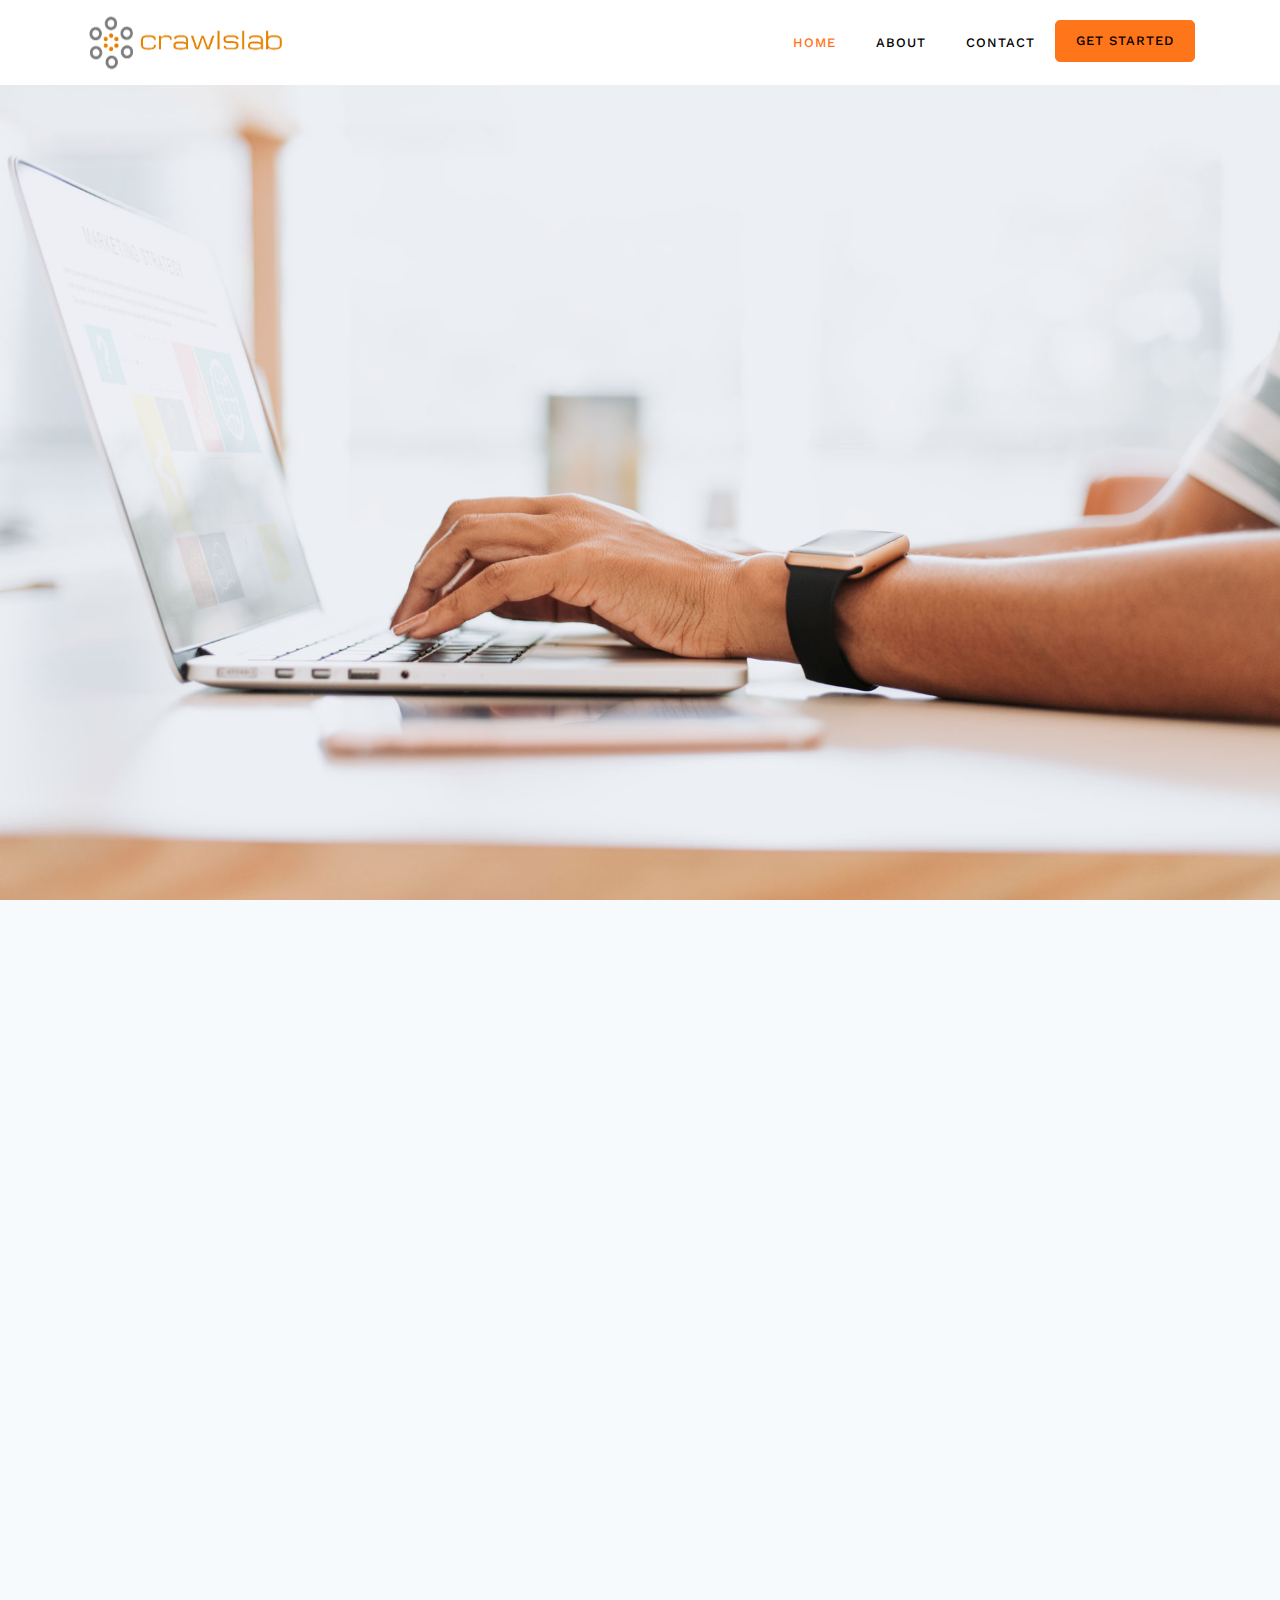
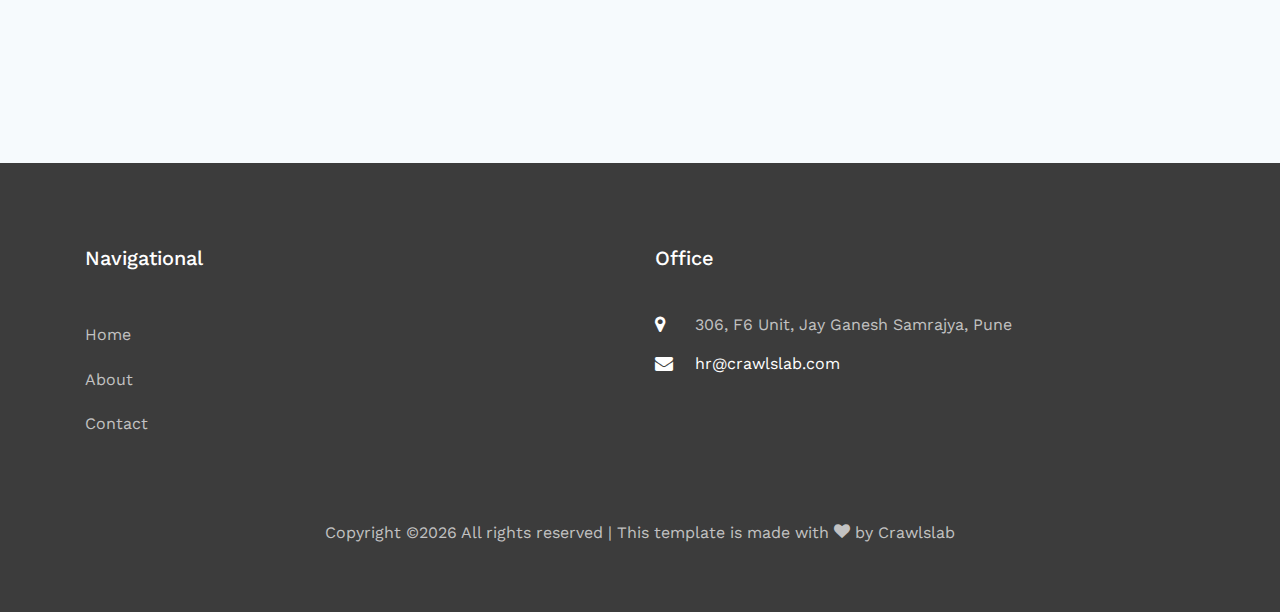
<file: index.html>
<!DOCTYPE html>
<html lang="en">
  <head>
    <title>Crawling - Data feed Management Service</title>
    <meta charset="utf-8">
    <meta name="viewport" content="width=device-width, initial-scale=1, shrink-to-fit=no">
    
    <link href="https://fonts.googleapis.com/css?family=Work+Sans:300,400,500,600,700" rel="stylesheet">

    <link rel="stylesheet" href="css/open-iconic-bootstrap.min.css">
    <link rel="stylesheet" href="css/animate.css">
    
    <link rel="stylesheet" href="css/owl.carousel.min.css">
    <link rel="stylesheet" href="css/owl.theme.default.min.css">
    <link rel="stylesheet" href="css/magnific-popup.css">

    <link rel="stylesheet" href="css/aos.css">

    <link rel="stylesheet" href="css/ionicons.min.css">

    <link rel="stylesheet" href="css/bootstrap-datepicker.css">
    <link rel="stylesheet" href="css/jquery.timepicker.css">

    
    <link rel="stylesheet" href="css/flaticon.css">
    <link rel="stylesheet" href="css/icomoon.css">
    <link rel="stylesheet" href="css/style.css">
  </head>
  <body>
    
	  <nav class="navbar navbar-expand-lg navbar-dark ftco_navbar bg-dark ftco-navbar-light" id="ftco-navbar">
	    <div class="container">
	      <a class="navbar-brand" href="index.html"><img src="images/crawlslab.png" alt="crawlslab"  height="59" width="200" ></a>
	      <button class="navbar-toggler" type="button" data-toggle="collapse" data-target="#ftco-nav" aria-controls="ftco-nav" aria-expanded="false" aria-label="Toggle navigation">
	        <span class="oi oi-menu"></span> Menu
	      </button>

	      <div class="collapse navbar-collapse" id="ftco-nav">
	        <ul class="navbar-nav ml-auto">
	          <li class="nav-item active"><a href="index.html" class="nav-link">Home</a></li>
	          <li class="nav-item"><a href="about.html" class="nav-link">About</a></li>
	         <!-- <li class="nav-item"><a href="domain.html" class="nav-link">Services</a></li>
	          <li class="nav-item"><a class="nav-link" href="hosting.html">Crawling</a></li>-->
	          <li class="nav-item"><a href="contact.html" class="nav-link">Contact</a></li>
	          <li class="nav-item cta"><a href="contact.html" class="nav-link"><span>Get started</span></a></li>
	        </ul>
	      </div>
	    </div>
	  </nav>
    <!-- END nav -->

    <div class="hero-wrap js-fullheight img" style="background-image: url(images/bg_1.jpg);">
      <div class="overlay"></div>
      <div class="container-fluid px-0">
      	<div class="row d-md-flex no-gutters slider-text align-items-center js-fullheight justify-content-center">
	        <div class="col-md-8 text-center d-flex align-items-center ftco-animate js-fullheight">
	        	<div class="text mt-5">
	        		<span class="subheading">Web Crawling</span>
	            <h1 class="mb-3">Get data from any website</h1>
	            <p>Get clean data from any website without the technical expertise</p>
	            <p><a href="#" class="btn btn-secondary px-4 py-3">Get Started Now</a></p>
	          </div>
	        </div>
	    	</div>
      </div>
    </div>
    
  

    
  
    <section class="ftco-section services-section bg-light ftco-no-pb">
      <div class="container">
      	<div class="row justify-content-center mb-5 pb-3">
          <div class="col-md-7 text-center heading-section ftco-animate">
            <h2 class="mb-4">How It Works</h2>
           
          </div>
        </div>
        <div class="row">
          <div class="col-lg-4 d-flex align-self-stretch ftco-animate">
            <div class="media block-6 services d-flex align-items-start">
            	<div class="icon d-flex align-items-center justify-content-center">
            		<span class="flaticon-cloud"></span>
            	</div>
              <div class="media-body pl-4">
                <h3 class="heading">Requirements </h3>
                <p class="mb-0">You tell us the requirement what need to crawl and from which website</p>
              </div>
            </div>      
          </div>
          <div class="col-lg-4 d-flex align-self-stretch ftco-animate">
            <div class="media block-6 services d-flex align-items-start">
            	<div class="icon d-flex align-items-center justify-content-center">
            		<span class="flaticon-server"></span>
            	</div>
              <div class="media-body pl-4">
                <h3 class="heading">Develop Build & Crawl</h3>
                <p class="mb-0">We develop and crawl data as per your requirements</p>
              </div>
            </div>    
          </div>
          <div class="col-lg-4 d-flex align-self-stretch ftco-animate">
            <div class="media block-6 services d-flex align-items-start">
            	<div class="icon d-flex align-items-center justify-content-center">
            		<span class="flaticon-customer-service"></span>
            	</div>
              <div class="media-body pl-4">
                <h3 class="heading">Deliver Data</h3>
                <p>Deliver clean and structured data as your preferred location</p>
              </div>
            </div>      
          </div>
        </div>
      </div>
    </section>

    <section class="ftco-section ftco-counter bg-light img" id="section-counter">
    	<div class="container">
    		<div class="row justify-content-center mb-5">
          <div class="col-md-10 text-center heading-section ftco-animate">
            <h2 class="mb-4">More than 300 websites crawled</h2>
          </div>
        </div>
    		<div class="row justify-content-center">
          <div class="col-md-3 d-flex justify-content-center counter-wrap ftco-animate">
            <div class="block-18 text-center">
              <div class="text">
                <strong class="number" data-number="613">0</strong>
                <span>Stores</span>
              </div>
            </div>
          </div>
          <div class="col-md-3 d-flex justify-content-center counter-wrap ftco-animate">
            <div class="block-18 text-center">
              <div class="text">
                <strong class="number" data-number="33644">0</strong>
                <span>Brands</span>
              </div>
            </div>
          </div>
          <div class="col-md-3 d-flex justify-content-center counter-wrap ftco-animate">
            <div class="block-18 text-center">
              <div class="text">
                <strong class="number" data-number="5136621">0</strong>
                <span>Sku's</span>
              </div>
            </div>
          </div>
          <div class="col-md-3 d-flex justify-content-center counter-wrap ftco-animate">
            <div class="block-18 text-center">
              <div class="text">
                <strong class="number" data-number="12140">0</strong>
                <span>Normarlized rules</span>
              </div>
            </div>
          </div>
        </div>
    	</div>
    </section>

   

   

  

  
    <footer class="ftco-footer ftco-bg-dark ftco-section">
      <div class="container">
        <div class="row mb-5">
        
          <div class="col-md">
             <div class="ftco-footer-widget mb-4">
              <h2 class="ftco-heading-2">Navigational</h2>
              <ul class="list-unstyled">
                <li><a href="#" class="py-2 d-block">Home</a></li>
                <li><a href="#" class="py-2 d-block">About</a></li>
                <li><a href="#" class="py-2 d-block">Contact</a></li>
              </ul>
            </div>
          </div>
          <div class="col-md">
            <div class="ftco-footer-widget mb-4">
            	<h2 class="ftco-heading-2">Office</h2>
            	<div class="block-23 mb-3">
	              <ul>
	                <li><span class="icon icon-map-marker"></span><span class="text">306, F6 Unit, Jay Ganesh Samrajya, Pune </span></li>
	               <!-- <li><a href="#"><span class="icon icon-phone"></span><span class="text"></span></a></li>-->
	                <li><a href="#"><span class="icon icon-envelope"></span><span class="text">hr@crawlslab.com</span></a></li>
	              </ul>
	            </div>
            </div>
          </div>
        </div>
        <div class="row">
          <div class="col-md-12 text-center">

            <p>
  Copyright &copy;<script>document.write(new Date().getFullYear());</script> All rights reserved | This template is made with <i class="icon-heart" aria-hidden="true"></i> by <a href="https://colorlib.com" target="_blank">Crawlslab</a>
 </p>
          </div>
        </div>
      </div>
    </footer>
    
  

  <!-- loader -->
  <div id="ftco-loader" class="show fullscreen"><svg class="circular" width="48px" height="48px"><circle class="path-bg" cx="24" cy="24" r="22" fill="none" stroke-width="4" stroke="#eeeeee"/><circle class="path" cx="24" cy="24" r="22" fill="none" stroke-width="4" stroke-miterlimit="10" stroke="#F96D00"/></svg></div>


  <script src="js/jquery.min.js"></script>
  <script src="js/jquery-migrate-3.0.1.min.js"></script>
  <script src="js/popper.min.js"></script>
  <script src="js/bootstrap.min.js"></script>
  <script src="js/jquery.easing.1.3.js"></script>
  <script src="js/jquery.waypoints.min.js"></script>
  <script src="js/jquery.stellar.min.js"></script>
  <script src="js/owl.carousel.min.js"></script>
  <script src="js/jquery.magnific-popup.min.js"></script>
  <script src="js/aos.js"></script>
  <script src="js/jquery.animateNumber.min.js"></script>
  <script src="js/scrollax.min.js"></script>
 
  <script src="js/main.js"></script>
    
  </body>
</html>
</file>
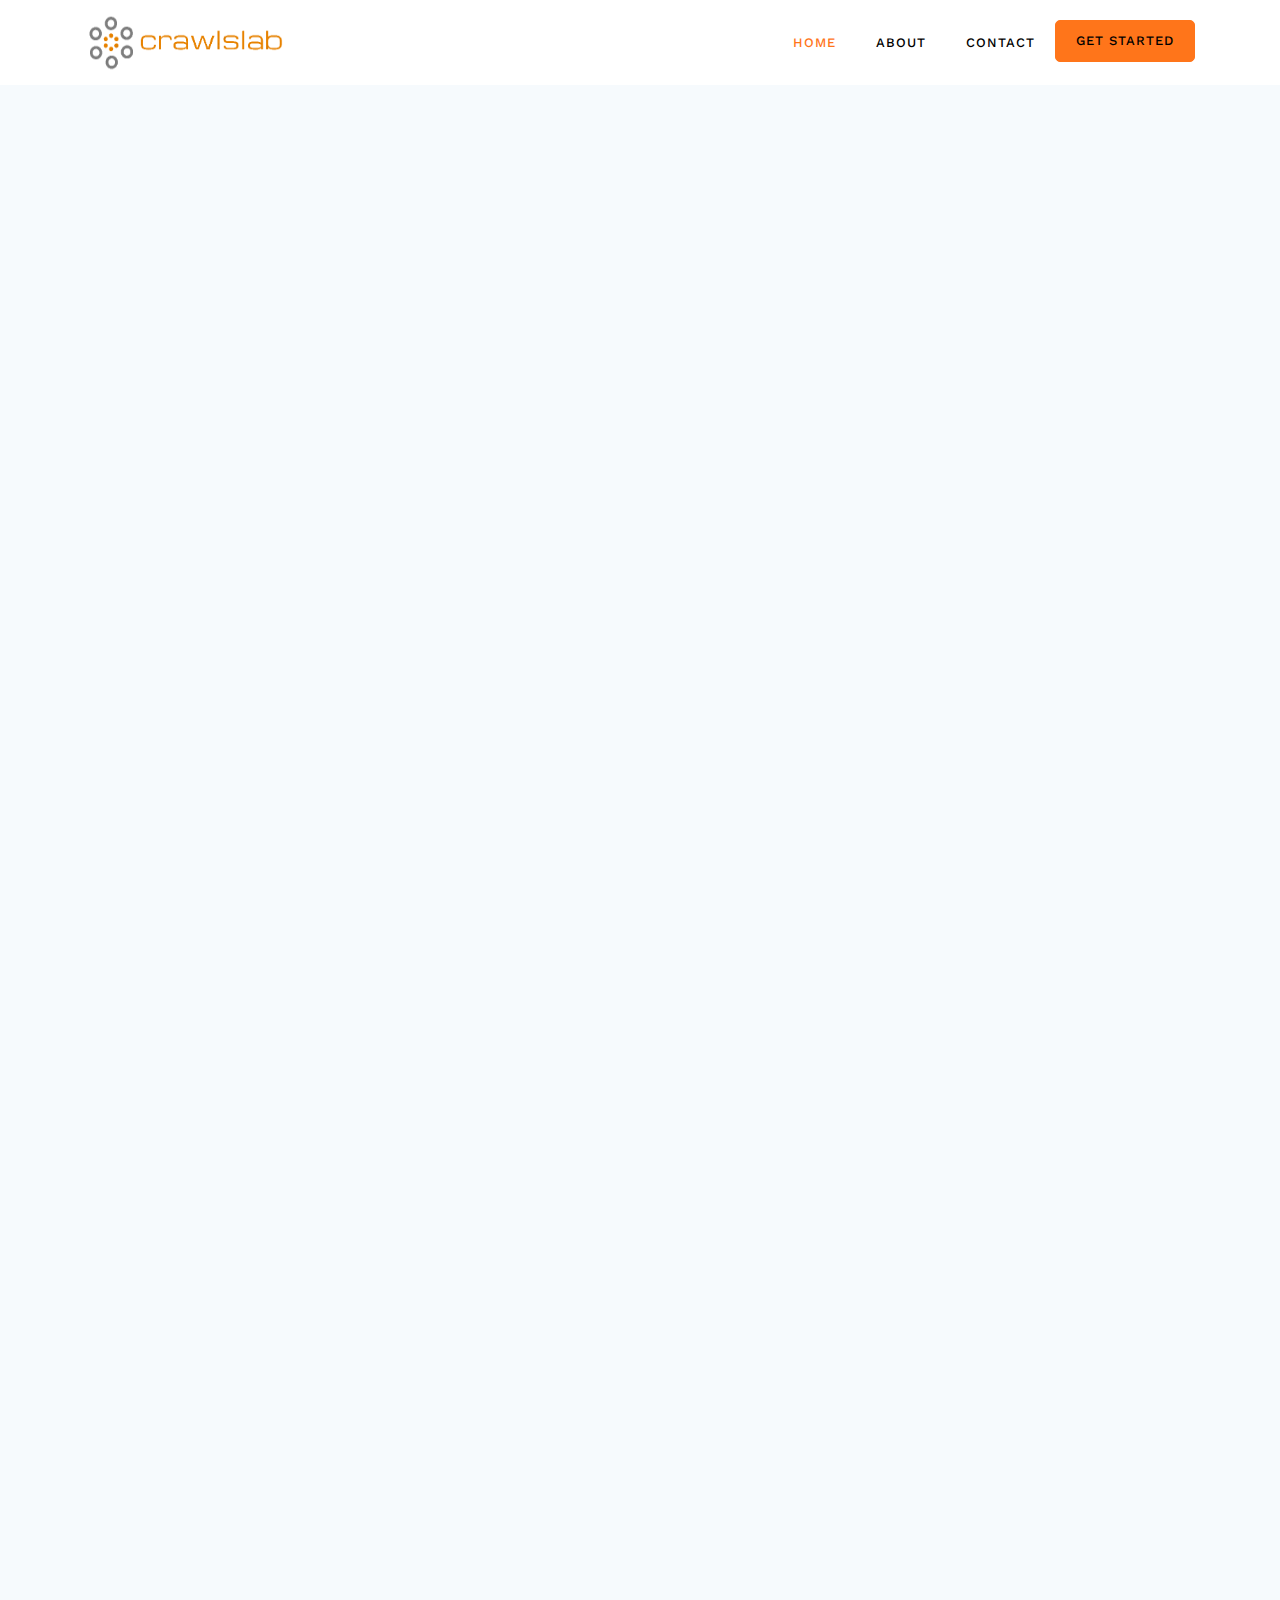
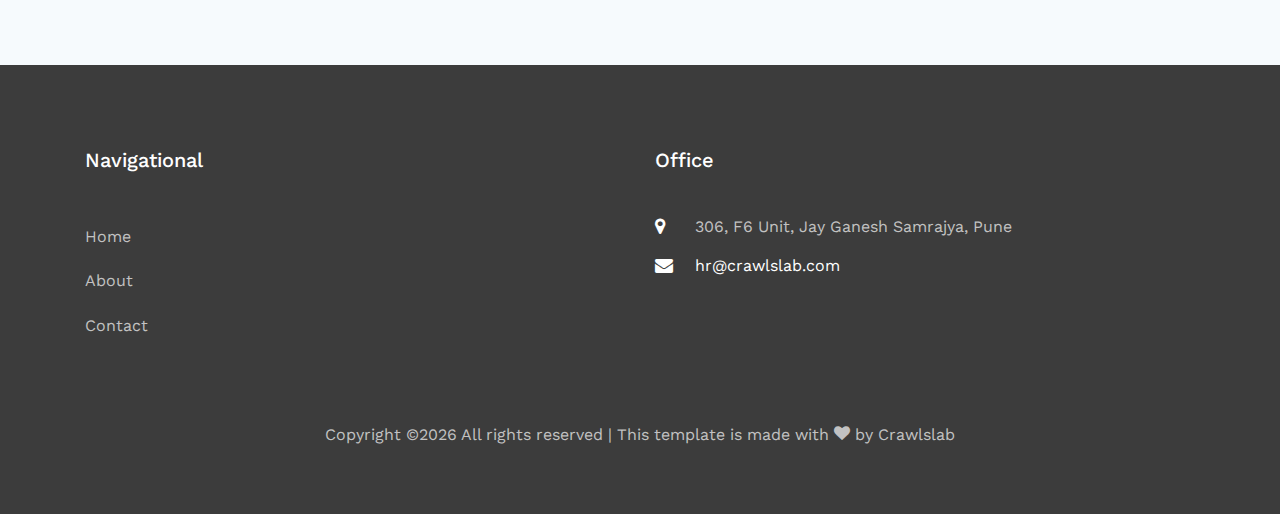
<file: about.html>
<!DOCTYPE html>
<html lang="en">
  <head>
    <title>Crawling - Data feed Management Service</title>
    <title>Ignite - Free Bootstrap 4 Template by Colorlib</title>
    <meta charset="utf-8">
    <meta name="viewport" content="width=device-width, initial-scale=1, shrink-to-fit=no">
    
    <link href="https://fonts.googleapis.com/css?family=Work+Sans:300,400,500,600,700" rel="stylesheet">

    <link rel="stylesheet" href="css/open-iconic-bootstrap.min.css">
    <link rel="stylesheet" href="css/animate.css">
    
    <link rel="stylesheet" href="css/owl.carousel.min.css">
    <link rel="stylesheet" href="css/owl.theme.default.min.css">
    <link rel="stylesheet" href="css/magnific-popup.css">

    <link rel="stylesheet" href="css/aos.css">

    <link rel="stylesheet" href="css/ionicons.min.css">

    <link rel="stylesheet" href="css/bootstrap-datepicker.css">
    <link rel="stylesheet" href="css/jquery.timepicker.css">

    
    <link rel="stylesheet" href="css/flaticon.css">
    <link rel="stylesheet" href="css/icomoon.css">
    <link rel="stylesheet" href="css/style.css">
  </head>
  <body>
    
	   <nav class="navbar navbar-expand-lg navbar-dark ftco_navbar bg-dark ftco-navbar-light" id="ftco-navbar">
      <div class="container">
        <a class="navbar-brand" href="index.html"><img src="images/crawlslab.png" alt="crawlslab"  height="59" width="200" ></a>
        <button class="navbar-toggler" type="button" data-toggle="collapse" data-target="#ftco-nav" aria-controls="ftco-nav" aria-expanded="false" aria-label="Toggle navigation">
          <span class="oi oi-menu"></span> Menu
        </button>

        <div class="collapse navbar-collapse" id="ftco-nav">
          <ul class="navbar-nav ml-auto">
            <li class="nav-item active"><a href="index.html" class="nav-link">Home</a></li>
            <li class="nav-item"><a href="about.html" class="nav-link">About</a></li>
           <!-- <li class="nav-item"><a href="domain.html" class="nav-link">Services</a></li>
            <li class="nav-item"><a class="nav-link" href="hosting.html">Crawling</a></li>-->
            <li class="nav-item"><a href="contact.html" class="nav-link">Contact</a></li>
            <li class="nav-item cta"><a href="contact.html" class="nav-link"><span>Get started</span></a></li>
          </ul>
        </div>
      </div>
    </nav>
    <!-- END nav -->

    
  
    <section class="ftco-section services-section bg-light ftco-no-pb">
      <div class="container">
      	<div class="row justify-content-center mb-5 pb-3">
          <div class="col-md-7 text-center heading-section ftco-animate">
            <h2 class="mb-4">Why You Should Choose Us</h2>
            <p>Even the all-powerful Pointing has no control about the blind texts it is an almost unorthographic.</p>
          </div>
        </div>
        <div class="row">
          <div class="col-lg-4 d-flex align-self-stretch ftco-animate">
            <div class="media block-6 services d-flex align-items-start">
            	<div class="icon d-flex align-items-center justify-content-center">
            		<span class="flaticon-cloud"></span>
            	</div>
              <div class="media-body pl-4">
                <h3 class="heading">Initial interaction</h3>
                <p class="mb-0">Once you reach out to us - we will send a few questions via email to gather more information about the problem you are trying to solve.</p>
              </div>
            </div>      
          </div>
          <div class="col-lg-4 d-flex align-self-stretch ftco-animate">
            <div class="media block-6 services d-flex align-items-start">
            	<div class="icon d-flex align-items-center justify-content-center">
            		<span class="flaticon-server"></span>
            	</div>
              <div class="media-body pl-4">
                <h3 class="heading">Feasibility Analysis</h3>
                <p class="mb-0">Once we have enough details of your project - we will perform a feasibility analysis and design a solution that works best for you.</p>
              </div>
            </div>    
          </div>
          <div class="col-lg-4 d-flex align-self-stretch ftco-animate">
            <div class="media block-6 services d-flex align-items-start">
            	<div class="icon d-flex align-items-center justify-content-center">
            		<span class="flaticon-customer-service"></span>
            	</div>
              <div class="media-body pl-4">
                <h3 class="heading"> Pricing and Payment</h3>
                <p>Our pricing depends on the complexity of the source websites, and the volume of the data being scrapped.

Once pricing and terms of engagement are set, we will send you an invoice that is payable by credit card, wire transfer or Paypal.

Get Data or your money-back - That's our promise.</p>
              </div>
            </div>      
          </div>
					<div class="col-lg-4 d-flex align-self-stretch ftco-animate">
            <div class="media block-6 services d-flex align-items-start">
            	<div class="icon d-flex align-items-center justify-content-center">
            		<span class="flaticon-life-insurance"></span>
            	</div>
              <div class="media-body pl-4">
                <h3 class="heading">Setup and Data sample delivery</h3>
                <p>Once you are signed in to the portal - our data mining team will configure scrapers for you on our platform and deliver a sample data for verification.</p>
              </div>
            </div>      
          </div>
          <div class="col-lg-4 d-flex align-self-stretch ftco-animate">
            <div class="media block-6 services d-flex align-items-start">
            	<div class="icon d-flex align-items-center justify-content-center">
            		<span class="flaticon-cloud-computing"></span>
            	</div>
              <div class="media-body pl-4">
                <h3 class="heading">Approval of Sample</h3>
                <p>If there are any issues found in the sample - the data mining team will fix them. Most common issues are format changes, parsing changes and other small issues.

The approval of the sample usually happens on the second or third iteration.</p>
              </div>
            </div>    
          </div>
          <div class="col-lg-4 d-flex align-self-stretch ftco-animate">
            <div class="media block-6 services d-flex align-items-start">
            	<div class="icon d-flex align-items-center justify-content-center">
            		<span class="flaticon-settings"></span>
            	</div>
              <div class="media-body pl-4">
                <h3 class="heading">Full Data Extraction</h3>
                <p>Once you approve the sample data - we will do a full scrape on our distributed data extraction platform. The extracted data will be pushed to our Quality assurance tool.</p>
              </div>
            </div>      
          </div>
           <div class="col-lg-4 d-flex align-self-stretch ftco-animate">
            <div class="media block-6 services d-flex align-items-start">
              <div class="icon d-flex align-items-center justify-content-center">
                <span class="flaticon-settings"></span>
              </div>
              <div class="media-body pl-4">
                <h3 class="heading">Data Delivery</h3>
                <p>Once the data passes Quality checks - It will be delivered to you via most common data sharing sources like Amazon S3, Dropbox, Box, FTP upload or even via a custom API.</p>
              </div>
            </div>      
          </div>
           <div class="col-lg-4 d-flex align-self-stretch ftco-animate">
            <div class="media block-6 services d-flex align-items-start">
              <div class="icon d-flex align-items-center justify-content-center">
                <span class="flaticon-settings"></span>
              </div>
              <div class="media-body pl-4">
                <h3 class="heading">Support and Maintenance</h3>
                <p>Our customers get free maintenance of their data scrapers as part of their subscription.

If you need data on a recurring basis - we can schedule it on our platform and data will be gathered and shared automatically.</p>
              </div>
            </div>      
          </div>
        </div>
      </div>
    </section>

   
  
   <footer class="ftco-footer ftco-bg-dark ftco-section">
      <div class="container">
        <div class="row mb-5">
        
          <div class="col-md">
             <div class="ftco-footer-widget mb-4">
              <h2 class="ftco-heading-2">Navigational</h2>
              <ul class="list-unstyled">
                <li><a href="#" class="py-2 d-block">Home</a></li>
                <li><a href="#" class="py-2 d-block">About</a></li>
                <li><a href="#" class="py-2 d-block">Contact</a></li>
              </ul>
            </div>
          </div>
          <div class="col-md">
            <div class="ftco-footer-widget mb-4">
              <h2 class="ftco-heading-2">Office</h2>
              <div class="block-23 mb-3">
                <ul>
                  <li><span class="icon icon-map-marker"></span><span class="text">  306, F6 Unit, Jay Ganesh Samrajya, Pune</span></li>
                 <!-- <li><a href="#"><span class="icon icon-phone"></span><span class="text"></span></a></li> -->
                  <li><a href="#"><span class="icon icon-envelope"></span><span class="text">hr@crawlslab.com</span></a></li>
                </ul>
              </div>
            </div>
          </div>
        </div>
        <div class="row">
          <div class="col-md-12 text-center">

            <p>
  Copyright &copy;<script>document.write(new Date().getFullYear());</script> All rights reserved | This template is made with <i class="icon-heart" aria-hidden="true"></i> by <a href="https://colorlib.com" target="_blank">Crawlslab</a>
 </p>
          </div>
        </div>
      </div>
    </footer>
  

  <!-- loader -->
  <div id="ftco-loader" class="show fullscreen"><svg class="circular" width="48px" height="48px"><circle class="path-bg" cx="24" cy="24" r="22" fill="none" stroke-width="4" stroke="#eeeeee"/><circle class="path" cx="24" cy="24" r="22" fill="none" stroke-width="4" stroke-miterlimit="10" stroke="#F96D00"/></svg></div>


  <script src="js/jquery.min.js"></script>
  <script src="js/jquery-migrate-3.0.1.min.js"></script>
  <script src="js/popper.min.js"></script>
  <script src="js/bootstrap.min.js"></script>
  <script src="js/jquery.easing.1.3.js"></script>
  <script src="js/jquery.waypoints.min.js"></script>
  <script src="js/jquery.stellar.min.js"></script>
  <script src="js/owl.carousel.min.js"></script>
  <script src="js/jquery.magnific-popup.min.js"></script>
  <script src="js/aos.js"></script>
  <script src="js/jquery.animateNumber.min.js"></script>
  <script src="js/scrollax.min.js"></script>
  
  <script src="js/main.js"></script>
    
  </body>
</html>
</file>
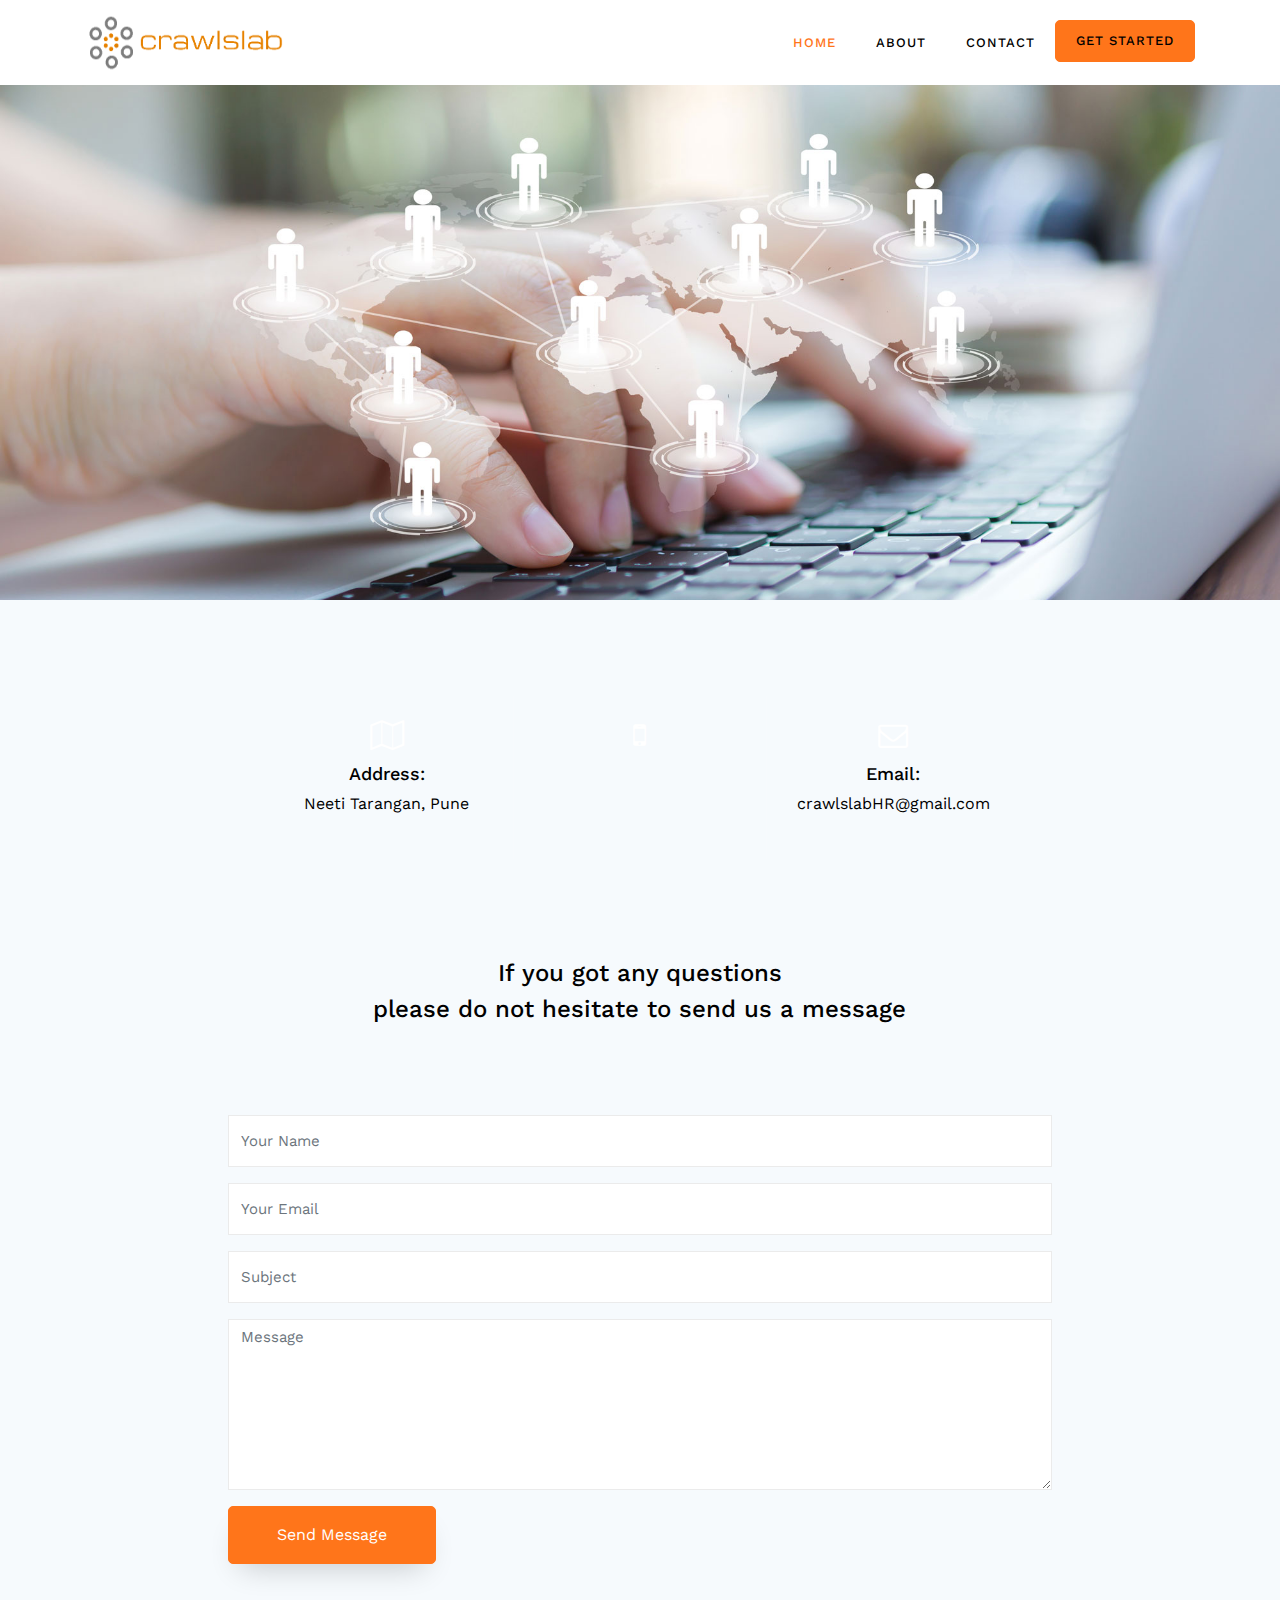
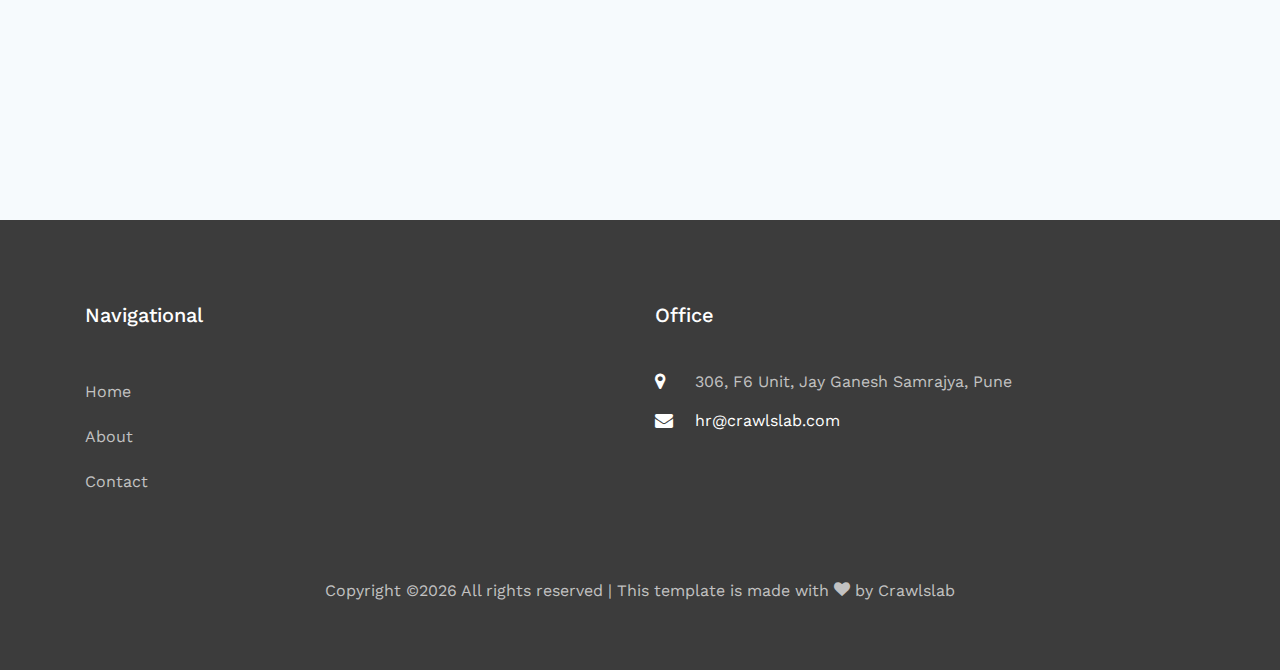
<file: contact.html>
<!DOCTYPE html>
<html lang="en">
  <head>
    <title>Crawling - Data feed Management Service</title>
    <title>Ignite - Free Bootstrap 4 Template by Colorlib</title>
    <meta charset="utf-8">
    <meta name="viewport" content="width=device-width, initial-scale=1, shrink-to-fit=no">
    
    <link href="https://fonts.googleapis.com/css?family=Work+Sans:300,400,500,600,700" rel="stylesheet">

    <link rel="stylesheet" href="css/open-iconic-bootstrap.min.css">
    <link rel="stylesheet" href="css/animate.css">
    
    <link rel="stylesheet" href="css/owl.carousel.min.css">
    <link rel="stylesheet" href="css/owl.theme.default.min.css">
    <link rel="stylesheet" href="css/magnific-popup.css">

    <link rel="stylesheet" href="css/aos.css">

    <link rel="stylesheet" href="css/ionicons.min.css">

    <link rel="stylesheet" href="css/bootstrap-datepicker.css">
    <link rel="stylesheet" href="css/jquery.timepicker.css">

    
    <link rel="stylesheet" href="css/flaticon.css">
    <link rel="stylesheet" href="css/icomoon.css">
    <link rel="stylesheet" href="css/style.css">
  </head>
  <body>
    
	 <nav class="navbar navbar-expand-lg navbar-dark ftco_navbar bg-dark ftco-navbar-light" id="ftco-navbar">
      <div class="container">
        <a class="navbar-brand" href="index.html"><img src="images/crawlslab.png" alt="crawlslab"  height="59" width="200" ></a>
        <button class="navbar-toggler" type="button" data-toggle="collapse" data-target="#ftco-nav" aria-controls="ftco-nav" aria-expanded="false" aria-label="Toggle navigation">
          <span class="oi oi-menu"></span> Menu
        </button>

        <div class="collapse navbar-collapse" id="ftco-nav">
          <ul class="navbar-nav ml-auto">
            <li class="nav-item active"><a href="index.html" class="nav-link">Home</a></li>
            <li class="nav-item"><a href="about.html" class="nav-link">About</a></li>
           <!-- <li class="nav-item"><a href="domain.html" class="nav-link">Services</a></li>
            <li class="nav-item"><a class="nav-link" href="hosting.html">Crawling</a></li>-->
            <li class="nav-item"><a href="contact.html" class="nav-link">Contact</a></li>
            <li class="nav-item cta"><a href="contact.html" class="nav-link"><span>Get started</span></a></li>
          </ul>
        </div>
      </div>
    </nav>
    <!-- END nav -->

    <div class="hero-wrap hero-wrap-2" style="background-image: url('images/bg_2.jpg');" data-stellar-background-ratio="0.5">
      <div class="overlay"></div>
      <div class="container">
        <div class="row no-gutters slider-text align-items-center justify-content-center">
          <div class="col-md-8 ftco-animate text-center text-center mt-5">
          	<p class="breadcrumbs mb-0"><span class="mr-3"><a href="index.html">Home <i class="ion-ios-arrow-forward"></i></a><span class="subheading">Web Crawling</span>></p>
           <h1 class="mb-3">Crawling</h1>
          </div>
        </div>
      </div>
    </div>
  
    <section class="ftco-section contact-section bg-primary">
      <div class="container">
        <div class="row d-flex mb-5 contact-info justify-content-center">
        	<div class="col-md-8">
        		<div class="row mb-5">
		          <div class="col-md-4 text-center py-4">
		          	<div class="icon">
		          		<span class="icon-map-o"></span>
		          	</div>
		            <p><span>Address:</span> 	Neeti Tarangan, Pune
</p>
		          </div>
		          <div class="col-md-4 text-center border-height py-4">
		          	<div class="icon">
		          		<span class="icon-mobile-phone"></span>
		          	</div>
		           <!-- <p><span>Phone:</span> <a href="tel://1234567920"></a></p>-->
		          </div>
		          <div class="col-md-4 text-center py-4">
		          	<div class="icon">
		          		<span class="icon-envelope-o"></span>
		          	</div>
		            <p><span>Email:</span> <a href="mailto:info@yoursite.com">crawlslabHR@gmail.com</a></p>
		          </div>
		        </div>
          </div>
        </div>
        <div class="row block-9 justify-content-center mb-5">
          <div class="col-md-10 mb-md-5">
          	<h2 class="text-center">If you got any questions <br>please do not hesitate to send us a message</h2>
            <form action="#" class="bg-light p-5 contact-form">
              <div class="form-group">
                <input type="text" class="form-control" placeholder="Your Name">
              </div>
              <div class="form-group">
                <input type="text" class="form-control" placeholder="Your Email">
              </div>
              <div class="form-group">
                <input type="text" class="form-control" placeholder="Subject">
              </div>
              <div class="form-group">
                <textarea name="" id="" cols="30" rows="7" class="form-control" placeholder="Message"></textarea>
              </div>
              <div class="form-group">
                <input type="submit" value="Send Message" class="btn btn-primary py-3 px-5">
              </div>
            </form>
          
          </div>
        </div>
   
      </div>
    </section>

   <footer class="ftco-footer ftco-bg-dark ftco-section">
      <div class="container">
        <div class="row mb-5">
        
          <div class="col-md">
             <div class="ftco-footer-widget mb-4">
              <h2 class="ftco-heading-2">Navigational</h2>
              <ul class="list-unstyled">
                <li><a href="#" class="py-2 d-block">Home</a></li>
                <li><a href="#" class="py-2 d-block">About</a></li>
                <li><a href="#" class="py-2 d-block">Contact</a></li>
              </ul>
            </div>
          </div>
          <div class="col-md">
            <div class="ftco-footer-widget mb-4">
              <h2 class="ftco-heading-2">Office</h2>
              <div class="block-23 mb-3">
                <ul>
                  <li><span class="icon icon-map-marker"></span><span class="text">  306, F6 Unit, Jay Ganesh Samrajya, Pune </span></li>
                 <!-- <li><a href="#"><span class="icon icon-phone"></span><span class="text"></span></a></li>-->
                  <li><a href="#"><span class="icon icon-envelope"></span><span class="text">hr@crawlslab.com</span></a></li>
                </ul>
              </div>
            </div>
          </div>
        </div>
        <div class="row">
          <div class="col-md-12 text-center">

            <p>
  Copyright &copy;<script>document.write(new Date().getFullYear());</script> All rights reserved | This template is made with <i class="icon-heart" aria-hidden="true"></i> by <a href="https://colorlib.com" target="_blank">Crawlslab</a>
 </p>
          </div>
        </div>
      </div>
    </footer>
  

  <!-- loader -->
  <div id="ftco-loader" class="show fullscreen"><svg class="circular" width="48px" height="48px"><circle class="path-bg" cx="24" cy="24" r="22" fill="none" stroke-width="4" stroke="#eeeeee"/><circle class="path" cx="24" cy="24" r="22" fill="none" stroke-width="4" stroke-miterlimit="10" stroke="#F96D00"/></svg></div>


  <script src="js/jquery.min.js"></script>
  <script src="js/jquery-migrate-3.0.1.min.js"></script>
  <script src="js/popper.min.js"></script>
  <script src="js/bootstrap.min.js"></script>
  <script src="js/jquery.easing.1.3.js"></script>
  <script src="js/jquery.waypoints.min.js"></script>
  <script src="js/jquery.stellar.min.js"></script>
  <script src="js/owl.carousel.min.js"></script>
  <script src="js/jquery.magnific-popup.min.js"></script>
  <script src="js/aos.js"></script>
  <script src="js/jquery.animateNumber.min.js"></script>
  <script src="js/scrollax.min.js"></script>
  <script src="js/main.js"></script>
    
  </body>
</html>
</file>
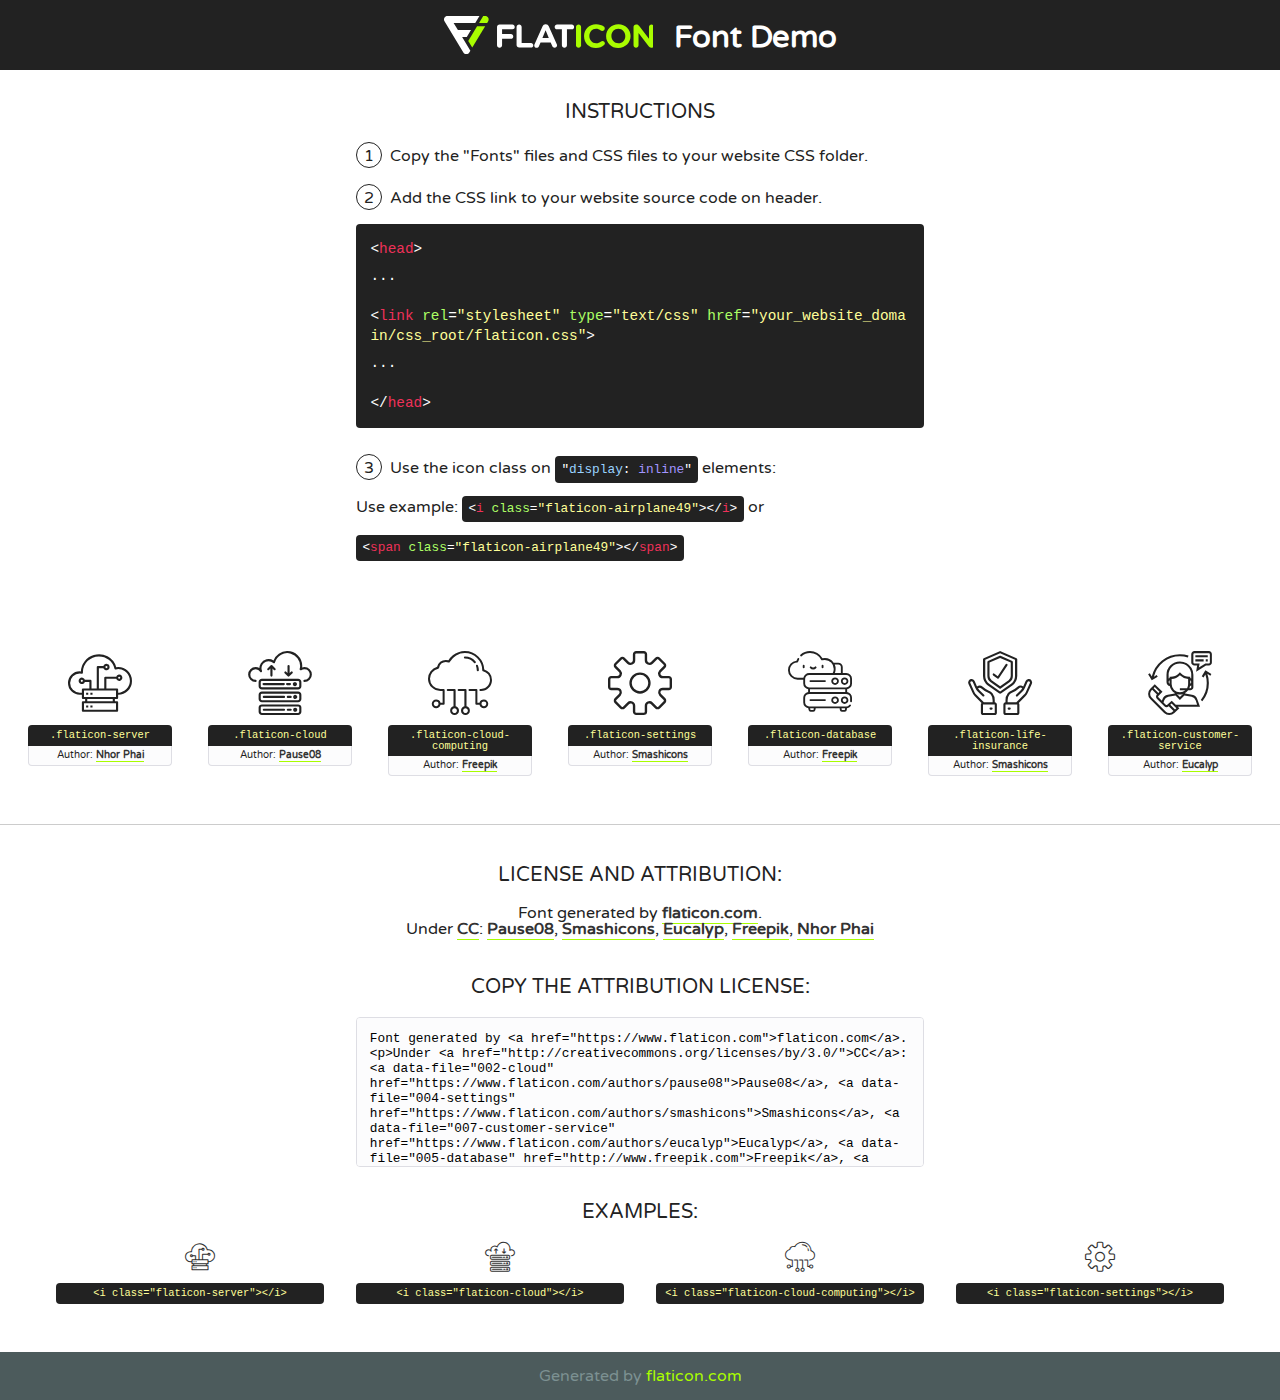
<file: fonts/flaticon/font/flaticon.html>
<!DOCTYPE html>
<!--
  Flaticon icon font: Flaticon
  Creation date: 07/05/2019 06:52
-->
<html>
<!DOCTYPE html>
<html>

<head>
    <title>Flaticon WebFont</title>
    <link href="http://fonts.googleapis.com/css?family=Varela+Round" rel="stylesheet" type="text/css" />
    <link rel="stylesheet" type="text/css" href="flaticon.css">
    <meta charset="UTF-8">
    <style>
    html, body, div, span, applet, object, iframe,
    h1, h2, h3, h4, h5, h6, p, blockquote, pre,
    a, abbr, acronym, address, big, cite, code,
    del, dfn, em, img, ins, kbd, q, s, samp,
    small, strike, strong, sub, sup, tt, var,
    b, u, i, center,
    dl, dt, dd, ol, ul, li,
    fieldset, form, label, legend,
    table, caption, tbody, tfoot, thead, tr, th, td,
    article, aside, canvas, details, embed, 
    figure, figcaption, footer, header, hgroup, 
    menu, nav, output, ruby, section, summary,
    time, mark, audio, video {
        margin: 0;
        padding: 0;
        border: 0;
        font-size: 100%;
        font: inherit;
        vertical-align: baseline;
    }
    /* HTML5 display-role reset for older browsers */
    article, aside, details, figcaption, figure, 
    footer, header, hgroup, menu, nav, section {
        display: block;
    }
    body {
        line-height: 1;
    }
    ol, ul {
        list-style: none;
    }
    blockquote, q {
        quotes: none;
    }
    blockquote:before, blockquote:after,
    q:before, q:after {
        content: '';
        content: none;
    }
    table {
        border-collapse: collapse;
        border-spacing: 0;
    }
    body {
        font-family: 'Varela Round', Helvetica, Arial, sans-serif;
        font-size: 16px;
        color: #222;
    }
    a {
        color: #333;
        border-bottom: 1px solid #a9fd00;
        font-weight: bold;
        text-decoration: none;
    }
    * {
        -moz-box-sizing: border-box;
        -webkit-box-sizing: border-box;
        box-sizing: border-box;
        margin: 0;
        padding: 0;
    }
    [class^="flaticon-"]:before, [class*=" flaticon-"]:before, [class^="flaticon-"]:after, [class*=" flaticon-"]:after {
        font-family: Flaticon;
        font-size: 30px;
        font-style: normal;
        margin-left: 20px;
        color: #333;
    }
    .wrapper {
        max-width: 600px;
        margin: auto;
        padding: 0 1em;
    }
    .title {
        font-size: 1.25em;
        text-align: center;
        margin-bottom: 1em;
        text-transform: uppercase;
    }
    header {
        text-align: center;
        background-color: #222;
        color: #fff;
        padding: 1em;
    }
    header .logo {
        width: 210px;
        height: 38px;
        display: inline-block;
        vertical-align: middle;
        margin-right: 1em;
        border: none;
    }
    header strong {
        font-size: 1.95em;
        font-weight: bold;
        vertical-align: middle;
        margin-top: 5px;
        display: inline-block;
    }
    .demo {
        margin: 2em auto;
        line-height: 1.25em;
    }
    .demo ul li {
        margin-bottom: 1em;
    }
    .demo ul li .num {
        color: #222;
        border-radius: 20px;
        display: inline-block;
        width: 26px;
        padding: 3px;
        height: 26px;
        text-align: center;
        margin-right: 0.5em;
        border: 1px solid #222;
    }
    .demo ul li code {
        background-color: #222;
        border-radius: 4px;
        padding: 0.25em 0.5em;
        display: inline-block;
        color: #fff;
        font-family: Consolas,Monaco,Lucida Console,Liberation Mono,DejaVu Sans Mono,Bitstream Vera Sans Mono,Courier New, monospace;
        font-weight: lighter;
        margin-top: 1em;
        font-size: 0.8em;
        word-break: break-all;
    }
    .demo ul li code.big {
        padding: 1em;
        font-size: 0.9em;
    }
    .demo ul li code .red {
        color: #EF3159;
    }
    .demo ul li code .green {
        color: #ACFF65;
    }
    .demo ul li code .yellow {
        color: #FFFF99;
    }
    .demo ul li code .blue {
        color: #99D3FF;
    }
    .demo ul li code .purple {
        color: #A295FF;
    }
    .demo ul li code .dots {
        margin-top: 0.5em;
        display: block;
    }
    #glyphs {
        border-bottom: 1px solid #ccc;
        padding: 2em 0;
        text-align: center;
    }
    .glyph {
        display: inline-block;
        width: 9em;
        margin: 1em;
        text-align: center;
        vertical-align: top;
        background: #FFF;
    }
    .glyph .glyph-icon {
        padding: 10px;
        display: block;
        font-family:"Flaticon";
        font-size: 64px;
        line-height: 1;
    }
    .glyph .glyph-icon:before {
        font-size: 64px;
        color: #222;
        margin-left: 0;
    }
    .class-name {
        font-size: 0.65em;
        background-color: #222;
        color: #fff;
        border-radius: 4px 4px 0 0;
        padding: 0.5em;
        color: #FFFF99;
        font-family: Consolas,Monaco,Lucida Console,Liberation Mono,DejaVu Sans Mono,Bitstream Vera Sans Mono,Courier New, monospace;
    }
    .author-name {
        font-size: 0.6em;
        background-color: #fcfcfd;
        border: 1px solid #DEDEE4;
        border-top: 0;
        border-radius: 0 0 4px 4px;
        padding: 0.5em;
    }
    .class-name:last-child {
        font-size: 10px;
        color:#888;
    }
    .class-name:last-child a {
        font-size: 10px;
        color:#555;
    }
    .class-name:last-child a:hover {
        color:#a9fd00;
    }
    .glyph > input {
        display: block;
        width: 100px;
        margin: 5px auto;
        text-align: center;
        font-size: 12px;
        cursor: text;
    }
    .glyph > input.icon-input {
        font-family:"Flaticon";
        font-size: 16px;
        margin-bottom: 10px;
    }
    .attribution .title {
        margin-top: 2em;
    }
    .attribution textarea {
        background-color: #fcfcfd;
        padding: 1em;
        border: none;
        box-shadow: none;
        border: 1px solid #DEDEE4;
        border-radius: 4px;
        resize: none;
        width: 100%;
        height: 150px;
        font-size: 0.8em;
        font-family: Consolas,Monaco,Lucida Console,Liberation Mono,DejaVu Sans Mono,Bitstream Vera Sans Mono,Courier New, monospace;
        -webkit-appearance: none;
    }
    .iconsuse {
        margin: 2em auto;
        text-align: center;
        max-width: 1200px;
    }
    .iconsuse:after {
        content: '';
        display: table;
        clear: both;
    }
    .iconsuse .image {
        float: left;
        width: 25%;
        padding: 0 1em;
    }
    .iconsuse .image p {
        margin-bottom: 1em;
    }
    .iconsuse .image span {
        display: block;
        font-size: 0.65em;
        background-color: #222;
        color: #fff;
        border-radius: 4px;
        padding: 0.5em;
        color: #FFFF99;
        margin-top: 1em;
        font-family: Consolas,Monaco,Lucida Console,Liberation Mono,DejaVu Sans Mono,Bitstream Vera Sans Mono,Courier New, monospace;
    }
    #footer {
        text-align: center;
        background-color: #4C5B5C;
        color: #7c9192;
        padding: 1em;
    }
    #footer a {
        border: none;
        color: #a9fd00;
        font-weight: normal;
    }
    @media (max-width: 960px) {
        .iconsuse .image {
            width: 50%;
        }
    }
    @media (max-width: 560px) {
        .iconsuse .image {
            width: 100%;
        }
    }
    </style>
</head>

<body class="characters-off">

    <header>
        <a href="https://www.flaticon.com" target="_blank" class="logo">
            <svg version="1.1" xmlns="http://www.w3.org/2000/svg" xmlns:xlink="http://www.w3.org/1999/xlink" xmlns:a="http://ns.adobe.com/AdobeSVGViewerExtensions/3.0/" viewBox="0 0 560.875 102.036" enable-background="new 0 0 560.875 102.036" xml:space="preserve">
                <defs>
                </defs>
                <g>
                    <g class="letters">
                        <path fill="#ffffff" d="M141.596,29.675c0-3.777,2.985-6.767,6.764-6.767h34.438c3.426,0,6.15,2.728,6.15,6.15
                        c0,3.43-2.724,6.149-6.15,6.149h-27.674v13.091h23.719c3.429,0,6.151,2.724,6.151,6.15c0,3.43-2.723,6.149-6.151,6.149h-23.719
                        v17.574c0,3.773-2.986,6.761-6.764,6.761c-3.779,0-6.764-2.989-6.764-6.761V29.675z"></path>
                        <path fill="#ffffff" d="M193.844,29.149c0-3.781,2.985-6.767,6.764-6.767c3.776,0,6.763,2.985,6.763,6.767v42.957h25.039
                        c3.426,0,6.149,2.726,6.149,6.153c0,3.425-2.723,6.15-6.149,6.15h-31.802c-3.779,0-6.764-2.986-6.764-6.768V29.149z"></path>
                        <path fill="#ffffff" d="M241.891,75.71l21.438-48.407c1.492-3.341,4.215-5.357,7.906-5.357h0.792
                        c3.686,0,6.323,2.017,7.815,5.357l21.439,48.407c0.436,0.967,0.701,1.845,0.701,2.723c0,3.602-2.809,6.501-6.414,6.501
                        c-3.161,0-5.269-1.845-6.499-4.655l-4.132-9.661h-27.059l-4.301,10.102c-1.144,2.631-3.426,4.214-6.237,4.214
                        c-3.517,0-6.24-2.81-6.24-6.325C241.1,77.64,241.451,76.677,241.891,75.71z M279.932,58.666l-8.521-20.297l-8.526,20.297H279.932
                        z"></path>
                        <path fill="#ffffff" d="M314.864,35.387H301.86c-3.429,0-6.239-2.813-6.239-6.238c0-3.429,2.811-6.24,6.239-6.24h39.533
                        c3.426,0,6.237,2.811,6.237,6.24c0,3.425-2.811,6.238-6.237,6.238h-13.001v42.785c0,3.773-2.99,6.761-6.764,6.761
                        c-3.779,0-6.764-2.989-6.764-6.761V35.387z"></path>
                        <path fill="#A9FD00" d="M352.615,29.149c0-3.781,2.985-6.767,6.767-6.767c3.774,0,6.761,2.985,6.761,6.767v49.024
                        c0,3.773-2.987,6.761-6.761,6.761c-3.781,0-6.767-2.989-6.767-6.761V29.149z"></path>
                        <path fill="#A9FD00" d="M374.132,53.836v-0.179c0-17.481,13.178-31.801,32.065-31.801c9.22,0,15.459,2.458,20.557,6.238
                        c1.402,1.054,2.637,2.985,2.637,5.357c0,3.692-2.985,6.59-6.681,6.59c-1.845,0-3.071-0.702-4.044-1.319
                        c-3.776-2.813-7.729-4.393-12.562-4.393c-10.364,0-17.831,8.611-17.831,19.154v0.173c0,10.542,7.291,19.329,17.831,19.329
                        c5.715,0,9.492-1.756,13.359-4.834c1.049-0.874,2.458-1.491,4.039-1.491c3.429,0,6.325,2.813,6.325,6.236
                        c0,2.106-1.056,3.78-2.282,4.834c-5.539,4.834-12.036,7.733-21.878,7.733C387.572,85.464,374.132,71.493,374.132,53.836z"></path>
                        <path fill="#A9FD00" d="M433.009,53.836v-0.179c0-17.481,13.79-31.801,32.766-31.801c18.981,0,32.592,14.143,32.592,31.628v0.173
                        c0,17.483-13.785,31.807-32.769,31.807C446.625,85.464,433.009,71.32,433.009,53.836z M484.224,53.836v-0.179
                        c0-10.539-7.725-19.326-18.626-19.326c-10.893,0-18.449,8.611-18.449,19.154v0.173c0,10.542,7.73,19.329,18.626,19.329
                        C476.676,72.986,484.224,64.378,484.224,53.836z"></path>
                        <path fill="#A9FD00" d="M506.233,29.321c0-3.774,2.99-6.763,6.767-6.763h1.401c3.252,0,5.183,1.583,7.029,3.953l26.093,34.265
                        V29.059c0-3.692,2.99-6.677,6.681-6.677c3.683,0,6.671,2.985,6.671,6.677v48.934c0,3.78-2.987,6.765-6.764,6.765h-0.436
                        c-3.257,0-5.188-1.581-7.034-3.953l-27.056-35.492v32.944c0,3.687-2.985,6.676-6.678,6.676c-3.683,0-6.673-2.989-6.673-6.676
                        V29.321z"></path>
                    </g>
                    <g class="insignia">
                        <path fill="#ffffff" d="M48.372,56.137h12.517l11.156-18.537H37.186L25.688,18.539h57.825L94.668,0H9.271
                        C5.925,0,2.842,1.801,1.198,4.716c-1.644,2.907-1.593,6.482,0.134,9.343l50.38,83.501c1.678,2.781,4.689,4.476,7.938,4.476
                        c3.246,0,6.257-1.695,7.935-4.476l2.898-4.804L48.372,56.137z"></path>
                        <g class="i">
                            <path fill="#A9FD00" d="M93.575,18.539h0.031v0.004l21.652,0.004l2.705-4.488c1.727-2.861,1.778-6.436,0.133-9.343
                            C116.454,1.801,113.371,0,110.026,0h-5.294L93.575,18.539z"></path>
                            <polygon fill="#A9FD00" points="88.291,27.356 64.725,66.486 75.519,84.404 109.942,27.356"></polygon>
                        </g>
                    </g>
                </g>
            </svg>
        </a>
        <strong>Font Demo</strong>
    </header>


    <section class="demo wrapper">

        <p class="title">Instructions</p>

        <ul>
            <li>
                <span class="num">1</span>Copy the "Fonts" files and CSS files to your website CSS folder.
            </li>
            <li>
                <span class="num">2</span>Add the CSS link to your website source code on header.
                <code class="big">
                    &lt;<span class="red">head</span>&gt;
                    <br/><span class="dots">...</span>
                    <br/>&lt;<span class="red">link</span> <span class="green">rel</span>=<span class="yellow">"stylesheet"</span> <span class="green">type</span>=<span class="yellow">"text/css"</span> <span class="green">href</span>=<span class="yellow">"your_website_domain/css_root/flaticon.css"</span>&gt;
                    <br/><span class="dots">...</span>
                    <br/>&lt;/<span class="red">head</span>&gt;
                </code>
            </li>

            <li>
                <p>
                    <span class="num">3</span>Use the icon class on <code>"<span class="blue">display</span>:<span class="purple"> inline</span>"</code> elements:
                    <br />
                    Use example: <code>&lt;<span class="red">i</span> <span class="green">class</span>=<span class="yellow">&quot;flaticon-airplane49&quot;</span>&gt;&lt;/<span class="red">i</span>&gt;</code> or <code>&lt;<span class="red">span</span> <span class="green">class</span>=<span class="yellow">&quot;flaticon-airplane49&quot;</span>&gt;&lt;/<span class="red">span</span>&gt;</code>
            </li>
        </ul>

    </section>




   <section id="glyphs">          
    
      
        <div class="glyph"><div class="glyph-icon flaticon-server"></div>
            <div class="class-name">.flaticon-server</div>
            <div class="author-name">Author: <a data-file="001-server" href="https://www.flaticon.com/authors/nhor-phai">Nhor Phai</a> </div> 
        </div>        
        
        <div class="glyph"><div class="glyph-icon flaticon-cloud"></div>
            <div class="class-name">.flaticon-cloud</div>
            <div class="author-name">Author: <a data-file="002-cloud" href="https://www.flaticon.com/authors/pause08">Pause08</a> </div> 
        </div>        
        
        <div class="glyph"><div class="glyph-icon flaticon-cloud-computing"></div>
            <div class="class-name">.flaticon-cloud-computing</div>
            <div class="author-name">Author: <a data-file="003-cloud-computing" href="http://www.freepik.com">Freepik</a> </div> 
        </div>        
        
        <div class="glyph"><div class="glyph-icon flaticon-settings"></div>
            <div class="class-name">.flaticon-settings</div>
            <div class="author-name">Author: <a data-file="004-settings" href="https://www.flaticon.com/authors/smashicons">Smashicons</a> </div> 
        </div>        
        
        <div class="glyph"><div class="glyph-icon flaticon-database"></div>
            <div class="class-name">.flaticon-database</div>
            <div class="author-name">Author: <a data-file="005-database" href="http://www.freepik.com">Freepik</a> </div> 
        </div>        
        
        <div class="glyph"><div class="glyph-icon flaticon-life-insurance"></div>
            <div class="class-name">.flaticon-life-insurance</div>
            <div class="author-name">Author: <a data-file="006-life-insurance" href="https://www.flaticon.com/authors/smashicons">Smashicons</a> </div> 
        </div>        
        
        <div class="glyph"><div class="glyph-icon flaticon-customer-service"></div>
            <div class="class-name">.flaticon-customer-service</div>
            <div class="author-name">Author: <a data-file="007-customer-service" href="https://www.flaticon.com/authors/eucalyp">Eucalyp</a> </div> 
        </div>        
        

    </section>



    <section class="attribution wrapper"   style="text-align:center;">

      <div class="title">License and attribution:</div><div class="attrDiv">Font generated by <a href="https://www.flaticon.com">flaticon.com</a>. <div><p>Under <a href="http://creativecommons.org/licenses/by/3.0/">CC</a>: <a data-file="002-cloud" href="https://www.flaticon.com/authors/pause08">Pause08</a>, <a data-file="004-settings" href="https://www.flaticon.com/authors/smashicons">Smashicons</a>, <a data-file="007-customer-service" href="https://www.flaticon.com/authors/eucalyp">Eucalyp</a>, <a data-file="005-database" href="http://www.freepik.com">Freepik</a>, <a data-file="001-server" href="https://www.flaticon.com/authors/nhor-phai">Nhor Phai</a></p>  </div>
      </div>
      <div class="title">Copy the Attribution License:</div>

    <textarea onclick="this.focus();this.select();">Font generated by &lt;a href=&quot;https://www.flaticon.com&quot;&gt;flaticon.com&lt;/a&gt;. <p>Under <a href="http://creativecommons.org/licenses/by/3.0/">CC</a>: <a data-file="002-cloud" href="https://www.flaticon.com/authors/pause08">Pause08</a>, <a data-file="004-settings" href="https://www.flaticon.com/authors/smashicons">Smashicons</a>, <a data-file="007-customer-service" href="https://www.flaticon.com/authors/eucalyp">Eucalyp</a>, <a data-file="005-database" href="http://www.freepik.com">Freepik</a>, <a data-file="001-server" href="https://www.flaticon.com/authors/nhor-phai">Nhor Phai</a></p>  
     </textarea>

    </section>

    <section class="iconsuse">

          <div class="title">Examples:</div>            
             
            <div class="image">
                <p>
                    <i class="glyph-icon flaticon-server"></i> 
                    <span>&lt;i class=&quot;flaticon-server&quot;&gt;&lt;/i&gt;</span>
                </p>
            </div>
            
            <div class="image">
                <p>
                    <i class="glyph-icon flaticon-cloud"></i> 
                    <span>&lt;i class=&quot;flaticon-cloud&quot;&gt;&lt;/i&gt;</span>
                </p>
            </div>
            
            <div class="image">
                <p>
                    <i class="glyph-icon flaticon-cloud-computing"></i> 
                    <span>&lt;i class=&quot;flaticon-cloud-computing&quot;&gt;&lt;/i&gt;</span>
                </p>
            </div>
            
            <div class="image">
                <p>
                    <i class="glyph-icon flaticon-settings"></i> 
                    <span>&lt;i class=&quot;flaticon-settings&quot;&gt;&lt;/i&gt;</span>
                </p>
            </div>
                       
        </div>
                            
    </section>

<div id="footer">
    <div>Generated by <a href="https://www.flaticon.com">flaticon.com</a>
    </div>
</div>



</body>
</html>
</file>
<file: css/flaticon.css>
/*
  	Flaticon icon font: Flaticon
  	Creation date: 22/09/2018 15:18
  	*/


@font-face {
  font-family: "Flaticon";
  src: url("../fonts/flaticon/font/Flaticon.eot");
  src: url("../fonts/flaticon/font/Flaticon.eot?#iefix") format("embedded-opentype"),
       url("../fonts/flaticon/font/Flaticon.woff") format("woff"),
       url("../fonts/flaticon/font/Flaticon.ttf") format("truetype"),
       url("../fonts/flaticon/font/Flaticon.svg#Flaticon") format("svg");
  font-weight: normal;
  font-style: normal;
}

@media screen and (-webkit-min-device-pixel-ratio:0) {
  @font-face {
    font-family: "Flaticon";
    src: url("../fonts/flaticon/font/Flaticon.svg#Flaticon") format("svg");
  }
}

[class^="flaticon-"]:before, [class*=" flaticon-"]:before,
[class^="flaticon-"]:after, [class*=" flaticon-"]:after {   
  font-family: Flaticon;
  font-style: normal;
  font-weight: normal;
  font-variant: normal;
  text-transform: none;
  line-height: 1;

  /* Better Font Rendering =========== */
  -webkit-font-smoothing: antialiased;
  -moz-osx-font-smoothing: grayscale;
}

.flaticon-server:before { content: "\f100"; }
.flaticon-cloud:before { content: "\f101"; }
.flaticon-cloud-computing:before { content: "\f102"; }
.flaticon-settings:before { content: "\f103"; }
.flaticon-database:before { content: "\f104"; }
.flaticon-life-insurance:before { content: "\f105"; }
.flaticon-customer-service:before { content: "\f106"; }
</file>
<file: css/icomoon.css>
@font-face {
  font-family: 'icomoon';
  src:  url('../fonts/icomoon/icomoon.eot?6tt51o');
  src:  url('../fonts/icomoon/icomoon.eot?6tt51o#iefix') format('embedded-opentype'),
    url('../fonts/icomoon/icomoon.ttf?6tt51o') format('truetype'),
    url('../fonts/icomoon/icomoon.woff?6tt51o') format('woff'),
    url('../fonts/icomoon/icomoon.svg?6tt51o#icomoon') format('svg');
  font-weight: normal;
  font-style: normal;
}

[class^="icon-"], [class*=" icon-"] {
  /* use !important to prevent issues with browser extensions that change fonts */
  font-family: 'icomoon' !important;
  speak: none;
  font-style: normal;
  font-weight: normal;
  font-variant: normal;
  text-transform: none;
  line-height: 1;

  /* Better Font Rendering =========== */
  -webkit-font-smoothing: antialiased;
  -moz-osx-font-smoothing: grayscale;
}

.icon-asterisk:before {
  content: "\f069";
}
.icon-plus:before {
  content: "\f067";
}
.icon-question:before {
  content: "\f128";
}
.icon-minus:before {
  content: "\f068";
}
.icon-glass:before {
  content: "\f000";
}
.icon-music:before {
  content: "\f001";
}
.icon-search:before {
  content: "\f002";
}
.icon-envelope-o:before {
  content: "\f003";
}
.icon-heart:before {
  content: "\f004";
}
.icon-star:before {
  content: "\f005";
}
.icon-star-o:before {
  content: "\f006";
}
.icon-user:before {
  content: "\f007";
}
.icon-film:before {
  content: "\f008";
}
.icon-th-large:before {
  content: "\f009";
}
.icon-th:before {
  content: "\f00a";
}
.icon-th-list:before {
  content: "\f00b";
}
.icon-check:before {
  content: "\f00c";
}
.icon-close:before {
  content: "\f00d";
}
.icon-remove:before {
  content: "\f00d";
}
.icon-times:before {
  content: "\f00d";
}
.icon-search-plus:before {
  content: "\f00e";
}
.icon-search-minus:before {
  content: "\f010";
}
.icon-power-off:before {
  content: "\f011";
}
.icon-signal:before {
  content: "\f012";
}
.icon-cog:before {
  content: "\f013";
}
.icon-gear:before {
  content: "\f013";
}
.icon-trash-o:before {
  content: "\f014";
}
.icon-home:before {
  content: "\f015";
}
.icon-file-o:before {
  content: "\f016";
}
.icon-clock-o:before {
  content: "\f017";
}
.icon-road:before {
  content: "\f018";
}
.icon-download:before {
  content: "\f019";
}
.icon-arrow-circle-o-down:before {
  content: "\f01a";
}
.icon-arrow-circle-o-up:before {
  content: "\f01b";
}
.icon-inbox:before {
  content: "\f01c";
}
.icon-play-circle-o:before {
  content: "\f01d";
}
.icon-repeat:before {
  content: "\f01e";
}
.icon-rotate-right:before {
  content: "\f01e";
}
.icon-refresh:before {
  content: "\f021";
}
.icon-list-alt:before {
  content: "\f022";
}
.icon-lock:before {
  content: "\f023";
}
.icon-flag:before {
  content: "\f024";
}
.icon-headphones:before {
  content: "\f025";
}
.icon-volume-off:before {
  content: "\f026";
}
.icon-volume-down:before {
  content: "\f027";
}
.icon-volume-up:before {
  content: "\f028";
}
.icon-qrcode:before {
  content: "\f029";
}
.icon-barcode:before {
  content: "\f02a";
}
.icon-tag:before {
  content: "\f02b";
}
.icon-tags:before {
  content: "\f02c";
}
.icon-book:before {
  content: "\f02d";
}
.icon-bookmark:before {
  content: "\f02e";
}
.icon-print:before {
  content: "\f02f";
}
.icon-camera:before {
  content: "\f030";
}
.icon-font:before {
  content: "\f031";
}
.icon-bold:before {
  content: "\f032";
}
.icon-italic:before {
  content: "\f033";
}
.icon-text-height:before {
  content: "\f034";
}
.icon-text-width:before {
  content: "\f035";
}
.icon-align-left:before {
  content: "\f036";
}
.icon-align-center:before {
  content: "\f037";
}
.icon-align-right:before {
  content: "\f038";
}
.icon-align-justify:before {
  content: "\f039";
}
.icon-list:before {
  content: "\f03a";
}
.icon-dedent:before {
  content: "\f03b";
}
.icon-outdent:before {
  content: "\f03b";
}
.icon-indent:before {
  content: "\f03c";
}
.icon-video-camera:before {
  content: "\f03d";
}
.icon-image:before {
  content: "\f03e";
}
.icon-photo:before {
  content: "\f03e";
}
.icon-picture-o:before {
  content: "\f03e";
}
.icon-pencil:before {
  content: "\f040";
}
.icon-map-marker:before {
  content: "\f041";
}
.icon-adjust:before {
  content: "\f042";
}
.icon-tint:before {
  content: "\f043";
}
.icon-edit:before {
  content: "\f044";
}
.icon-pencil-square-o:before {
  content: "\f044";
}
.icon-share-square-o:before {
  content: "\f045";
}
.icon-check-square-o:before {
  content: "\f046";
}
.icon-arrows:before {
  content: "\f047";
}
.icon-step-backward:before {
  content: "\f048";
}
.icon-fast-backward:before {
  content: "\f049";
}
.icon-backward:before {
  content: "\f04a";
}
.icon-play:before {
  content: "\f04b";
}
.icon-pause:before {
  content: "\f04c";
}
.icon-stop:before {
  content: "\f04d";
}
.icon-forward:before {
  content: "\f04e";
}
.icon-fast-forward:before {
  content: "\f050";
}
.icon-step-forward:before {
  content: "\f051";
}
.icon-eject:before {
  content: "\f052";
}
.icon-chevron-left:before {
  content: "\f053";
}
.icon-chevron-right:before {
  content: "\f054";
}
.icon-plus-circle:before {
  content: "\f055";
}
.icon-minus-circle:before {
  content: "\f056";
}
.icon-times-circle:before {
  content: "\f057";
}
.icon-check-circle:before {
  content: "\f058";
}
.icon-question-circle:before {
  content: "\f059";
}
.icon-info-circle:before {
  content: "\f05a";
}
.icon-crosshairs:before {
  content: "\f05b";
}
.icon-times-circle-o:before {
  content: "\f05c";
}
.icon-check-circle-o:before {
  content: "\f05d";
}
.icon-ban:before {
  content: "\f05e";
}
.icon-arrow-left:before {
  content: "\f060";
}
.icon-arrow-right:before {
  content: "\f061";
}
.icon-arrow-up:before {
  content: "\f062";
}
.icon-arrow-down:before {
  content: "\f063";
}
.icon-mail-forward:before {
  content: "\f064";
}
.icon-share:before {
  content: "\f064";
}
.icon-expand:before {
  content: "\f065";
}
.icon-compress:before {
  content: "\f066";
}
.icon-exclamation-circle:before {
  content: "\f06a";
}
.icon-gift:before {
  content: "\f06b";
}
.icon-leaf:before {
  content: "\f06c";
}
.icon-fire:before {
  content: "\f06d";
}
.icon-eye:before {
  content: "\f06e";
}
.icon-eye-slash:before {
  content: "\f070";
}
.icon-exclamation-triangle:before {
  content: "\f071";
}
.icon-warning:before {
  content: "\f071";
}
.icon-plane:before {
  content: "\f072";
}
.icon-calendar:before {
  content: "\f073";
}
.icon-random:before {
  content: "\f074";
}
.icon-comment:before {
  content: "\f075";
}
.icon-magnet:before {
  content: "\f076";
}
.icon-chevron-up:before {
  content: "\f077";
}
.icon-chevron-down:before {
  content: "\f078";
}
.icon-retweet:before {
  content: "\f079";
}
.icon-shopping-cart:before {
  content: "\f07a";
}
.icon-folder:before {
  content: "\f07b";
}
.icon-folder-open:before {
  content: "\f07c";
}
.icon-arrows-v:before {
  content: "\f07d";
}
.icon-arrows-h:before {
  content: "\f07e";
}
.icon-bar-chart:before {
  content: "\f080";
}
.icon-bar-chart-o:before {
  content: "\f080";
}
.icon-twitter-square:before {
  content: "\f081";
}
.icon-facebook-square:before {
  content: "\f082";
}
.icon-camera-retro:before {
  content: "\f083";
}
.icon-key:before {
  content: "\f084";
}
.icon-cogs:before {
  content: "\f085";
}
.icon-gears:before {
  content: "\f085";
}
.icon-comments:before {
  content: "\f086";
}
.icon-thumbs-o-up:before {
  content: "\f087";
}
.icon-thumbs-o-down:before {
  content: "\f088";
}
.icon-star-half:before {
  content: "\f089";
}
.icon-heart-o:before {
  content: "\f08a";
}
.icon-sign-out:before {
  content: "\f08b";
}
.icon-linkedin-square:before {
  content: "\f08c";
}
.icon-thumb-tack:before {
  content: "\f08d";
}
.icon-external-link:before {
  content: "\f08e";
}
.icon-sign-in:before {
  content: "\f090";
}
.icon-trophy:before {
  content: "\f091";
}
.icon-github-square:before {
  content: "\f092";
}
.icon-upload:before {
  content: "\f093";
}
.icon-lemon-o:before {
  content: "\f094";
}
.icon-phone:before {
  content: "\f095";
}
.icon-square-o:before {
  content: "\f096";
}
.icon-bookmark-o:before {
  content: "\f097";
}
.icon-phone-square:before {
  content: "\f098";
}
.icon-twitter:before {
  content: "\f099";
}
.icon-facebook:before {
  content: "\f09a";
}
.icon-facebook-f:before {
  content: "\f09a";
}
.icon-github:before {
  content: "\f09b";
}
.icon-unlock:before {
  content: "\f09c";
}
.icon-credit-card:before {
  content: "\f09d";
}
.icon-feed:before {
  content: "\f09e";
}
.icon-rss:before {
  content: "\f09e";
}
.icon-hdd-o:before {
  content: "\f0a0";
}
.icon-bullhorn:before {
  content: "\f0a1";
}
.icon-bell-o:before {
  content: "\f0a2";
}
.icon-certificate:before {
  content: "\f0a3";
}
.icon-hand-o-right:before {
  content: "\f0a4";
}
.icon-hand-o-left:before {
  content: "\f0a5";
}
.icon-hand-o-up:before {
  content: "\f0a6";
}
.icon-hand-o-down:before {
  content: "\f0a7";
}
.icon-arrow-circle-left:before {
  content: "\f0a8";
}
.icon-arrow-circle-right:before {
  content: "\f0a9";
}
.icon-arrow-circle-up:before {
  content: "\f0aa";
}
.icon-arrow-circle-down:before {
  content: "\f0ab";
}
.icon-globe:before {
  content: "\f0ac";
}
.icon-wrench:before {
  content: "\f0ad";
}
.icon-tasks:before {
  content: "\f0ae";
}
.icon-filter:before {
  content: "\f0b0";
}
.icon-briefcase:before {
  content: "\f0b1";
}
.icon-arrows-alt:before {
  content: "\f0b2";
}
.icon-group:before {
  content: "\f0c0";
}
.icon-users:before {
  content: "\f0c0";
}
.icon-chain:before {
  content: "\f0c1";
}
.icon-link:before {
  content: "\f0c1";
}
.icon-cloud:before {
  content: "\f0c2";
}
.icon-flask:before {
  content: "\f0c3";
}
.icon-cut:before {
  content: "\f0c4";
}
.icon-scissors:before {
  content: "\f0c4";
}
.icon-copy:before {
  content: "\f0c5";
}
.icon-files-o:before {
  content: "\f0c5";
}
.icon-paperclip:before {
  content: "\f0c6";
}
.icon-floppy-o:before {
  content: "\f0c7";
}
.icon-save:before {
  content: "\f0c7";
}
.icon-square:before {
  content: "\f0c8";
}
.icon-bars:before {
  content: "\f0c9";
}
.icon-navicon:before {
  content: "\f0c9";
}
.icon-reorder:before {
  content: "\f0c9";
}
.icon-list-ul:before {
  content: "\f0ca";
}
.icon-list-ol:before {
  content: "\f0cb";
}
.icon-strikethrough:before {
  content: "\f0cc";
}
.icon-underline:before {
  content: "\f0cd";
}
.icon-table:before {
  content: "\f0ce";
}
.icon-magic:before {
  content: "\f0d0";
}
.icon-truck:before {
  content: "\f0d1";
}
.icon-pinterest:before {
  content: "\f0d2";
}
.icon-pinterest-square:before {
  content: "\f0d3";
}
.icon-google-plus-square:before {
  content: "\f0d4";
}
.icon-google-plus:before {
  content: "\f0d5";
}
.icon-money:before {
  content: "\f0d6";
}
.icon-caret-down:before {
  content: "\f0d7";
}
.icon-caret-up:before {
  content: "\f0d8";
}
.icon-caret-left:before {
  content: "\f0d9";
}
.icon-caret-right:before {
  content: "\f0da";
}
.icon-columns:before {
  content: "\f0db";
}
.icon-sort:before {
  content: "\f0dc";
}
.icon-unsorted:before {
  content: "\f0dc";
}
.icon-sort-desc:before {
  content: "\f0dd";
}
.icon-sort-down:before {
  content: "\f0dd";
}
.icon-sort-asc:before {
  content: "\f0de";
}
.icon-sort-up:before {
  content: "\f0de";
}
.icon-envelope:before {
  content: "\f0e0";
}
.icon-linkedin:before {
  content: "\f0e1";
}
.icon-rotate-left:before {
  content: "\f0e2";
}
.icon-undo:before {
  content: "\f0e2";
}
.icon-gavel:before {
  content: "\f0e3";
}
.icon-legal:before {
  content: "\f0e3";
}
.icon-dashboard:before {
  content: "\f0e4";
}
.icon-tachometer:before {
  content: "\f0e4";
}
.icon-comment-o:before {
  content: "\f0e5";
}
.icon-comments-o:before {
  content: "\f0e6";
}
.icon-bolt:before {
  content: "\f0e7";
}
.icon-flash:before {
  content: "\f0e7";
}
.icon-sitemap:before {
  content: "\f0e8";
}
.icon-umbrella:before {
  content: "\f0e9";
}
.icon-clipboard:before {
  content: "\f0ea";
}
.icon-paste:before {
  content: "\f0ea";
}
.icon-lightbulb-o:before {
  content: "\f0eb";
}
.icon-exchange:before {
  content: "\f0ec";
}
.icon-cloud-download:before {
  content: "\f0ed";
}
.icon-cloud-upload:before {
  content: "\f0ee";
}
.icon-user-md:before {
  content: "\f0f0";
}
.icon-stethoscope:before {
  content: "\f0f1";
}
.icon-suitcase:before {
  content: "\f0f2";
}
.icon-bell:before {
  content: "\f0f3";
}
.icon-coffee:before {
  content: "\f0f4";
}
.icon-cutlery:before {
  content: "\f0f5";
}
.icon-file-text-o:before {
  content: "\f0f6";
}
.icon-building-o:before {
  content: "\f0f7";
}
.icon-hospital-o:before {
  content: "\f0f8";
}
.icon-ambulance:before {
  content: "\f0f9";
}
.icon-medkit:before {
  content: "\f0fa";
}
.icon-fighter-jet:before {
  content: "\f0fb";
}
.icon-beer:before {
  content: "\f0fc";
}
.icon-h-square:before {
  content: "\f0fd";
}
.icon-plus-square:before {
  content: "\f0fe";
}
.icon-angle-double-left:before {
  content: "\f100";
}
.icon-angle-double-right:before {
  content: "\f101";
}
.icon-angle-double-up:before {
  content: "\f102";
}
.icon-angle-double-down:before {
  content: "\f103";
}
.icon-angle-left:before {
  content: "\f104";
}
.icon-angle-right:before {
  content: "\f105";
}
.icon-angle-up:before {
  content: "\f106";
}
.icon-angle-down:before {
  content: "\f107";
}
.icon-desktop:before {
  content: "\f108";
}
.icon-laptop:before {
  content: "\f109";
}
.icon-tablet:before {
  content: "\f10a";
}
.icon-mobile:before {
  content: "\f10b";
}
.icon-mobile-phone:before {
  content: "\f10b";
}
.icon-circle-o:before {
  content: "\f10c";
}
.icon-quote-left:before {
  content: "\f10d";
}
.icon-quote-right:before {
  content: "\f10e";
}
.icon-spinner:before {
  content: "\f110";
}
.icon-circle:before {
  content: "\f111";
}
.icon-mail-reply:before {
  content: "\f112";
}
.icon-reply:before {
  content: "\f112";
}
.icon-github-alt:before {
  content: "\f113";
}
.icon-folder-o:before {
  content: "\f114";
}
.icon-folder-open-o:before {
  content: "\f115";
}
.icon-smile-o:before {
  content: "\f118";
}
.icon-frown-o:before {
  content: "\f119";
}
.icon-meh-o:before {
  content: "\f11a";
}
.icon-gamepad:before {
  content: "\f11b";
}
.icon-keyboard-o:before {
  content: "\f11c";
}
.icon-flag-o:before {
  content: "\f11d";
}
.icon-flag-checkered:before {
  content: "\f11e";
}
.icon-terminal:before {
  content: "\f120";
}
.icon-code:before {
  content: "\f121";
}
.icon-mail-reply-all:before {
  content: "\f122";
}
.icon-reply-all:before {
  content: "\f122";
}
.icon-star-half-empty:before {
  content: "\f123";
}
.icon-star-half-full:before {
  content: "\f123";
}
.icon-star-half-o:before {
  content: "\f123";
}
.icon-location-arrow:before {
  content: "\f124";
}
.icon-crop:before {
  content: "\f125";
}
.icon-code-fork:before {
  content: "\f126";
}
.icon-chain-broken:before {
  content: "\f127";
}
.icon-unlink:before {
  content: "\f127";
}
.icon-info:before {
  content: "\f129";
}
.icon-exclamation:before {
  content: "\f12a";
}
.icon-superscript:before {
  content: "\f12b";
}
.icon-subscript:before {
  content: "\f12c";
}
.icon-eraser:before {
  content: "\f12d";
}
.icon-puzzle-piece:before {
  content: "\f12e";
}
.icon-microphone:before {
  content: "\f130";
}
.icon-microphone-slash:before {
  content: "\f131";
}
.icon-shield:before {
  content: "\f132";
}
.icon-calendar-o:before {
  content: "\f133";
}
.icon-fire-extinguisher:before {
  content: "\f134";
}
.icon-rocket:before {
  content: "\f135";
}
.icon-maxcdn:before {
  content: "\f136";
}
.icon-chevron-circle-left:before {
  content: "\f137";
}
.icon-chevron-circle-right:before {
  content: "\f138";
}
.icon-chevron-circle-up:before {
  content: "\f139";
}
.icon-chevron-circle-down:before {
  content: "\f13a";
}
.icon-html5:before {
  content: "\f13b";
}
.icon-css3:before {
  content: "\f13c";
}
.icon-anchor:before {
  content: "\f13d";
}
.icon-unlock-alt:before {
  content: "\f13e";
}
.icon-bullseye:before {
  content: "\f140";
}
.icon-ellipsis-h:before {
  content: "\f141";
}
.icon-ellipsis-v:before {
  content: "\f142";
}
.icon-rss-square:before {
  content: "\f143";
}
.icon-play-circle:before {
  content: "\f144";
}
.icon-ticket:before {
  content: "\f145";
}
.icon-minus-square:before {
  content: "\f146";
}
.icon-minus-square-o:before {
  content: "\f147";
}
.icon-level-up:before {
  content: "\f148";
}
.icon-level-down:before {
  content: "\f149";
}
.icon-check-square:before {
  content: "\f14a";
}
.icon-pencil-square:before {
  content: "\f14b";
}
.icon-external-link-square:before {
  content: "\f14c";
}
.icon-share-square:before {
  content: "\f14d";
}
.icon-compass:before {
  content: "\f14e";
}
.icon-caret-square-o-down:before {
  content: "\f150";
}
.icon-toggle-down:before {
  content: "\f150";
}
.icon-caret-square-o-up:before {
  content: "\f151";
}
.icon-toggle-up:before {
  content: "\f151";
}
.icon-caret-square-o-right:before {
  content: "\f152";
}
.icon-toggle-right:before {
  content: "\f152";
}
.icon-eur:before {
  content: "\f153";
}
.icon-euro:before {
  content: "\f153";
}
.icon-gbp:before {
  content: "\f154";
}
.icon-dollar:before {
  content: "\f155";
}
.icon-usd:before {
  content: "\f155";
}
.icon-inr:before {
  content: "\f156";
}
.icon-rupee:before {
  content: "\f156";
}
.icon-cny:before {
  content: "\f157";
}
.icon-jpy:before {
  content: "\f157";
}
.icon-rmb:before {
  content: "\f157";
}
.icon-yen:before {
  content: "\f157";
}
.icon-rouble:before {
  content: "\f158";
}
.icon-rub:before {
  content: "\f158";
}
.icon-ruble:before {
  content: "\f158";
}
.icon-krw:before {
  content: "\f159";
}
.icon-won:before {
  content: "\f159";
}
.icon-bitcoin:before {
  content: "\f15a";
}
.icon-btc:before {
  content: "\f15a";
}
.icon-file:before {
  content: "\f15b";
}
.icon-file-text:before {
  content: "\f15c";
}
.icon-sort-alpha-asc:before {
  content: "\f15d";
}
.icon-sort-alpha-desc:before {
  content: "\f15e";
}
.icon-sort-amount-asc:before {
  content: "\f160";
}
.icon-sort-amount-desc:before {
  content: "\f161";
}
.icon-sort-numeric-asc:before {
  content: "\f162";
}
.icon-sort-numeric-desc:before {
  content: "\f163";
}
.icon-thumbs-up:before {
  content: "\f164";
}
.icon-thumbs-down:before {
  content: "\f165";
}
.icon-youtube-square:before {
  content: "\f166";
}
.icon-youtube:before {
  content: "\f167";
}
.icon-xing:before {
  content: "\f168";
}
.icon-xing-square:before {
  content: "\f169";
}
.icon-youtube-play:before {
  content: "\f16a";
}
.icon-dropbox:before {
  content: "\f16b";
}
.icon-stack-overflow:before {
  content: "\f16c";
}
.icon-instagram:before {
  content: "\f16d";
}
.icon-flickr:before {
  content: "\f16e";
}
.icon-adn:before {
  content: "\f170";
}
.icon-bitbucket:before {
  content: "\f171";
}
.icon-bitbucket-square:before {
  content: "\f172";
}
.icon-tumblr:before {
  content: "\f173";
}
.icon-tumblr-square:before {
  content: "\f174";
}
.icon-long-arrow-down:before {
  content: "\f175";
}
.icon-long-arrow-up:before {
  content: "\f176";
}
.icon-long-arrow-left:before {
  content: "\f177";
}
.icon-long-arrow-right:before {
  content: "\f178";
}
.icon-apple:before {
  content: "\f179";
}
.icon-windows:before {
  content: "\f17a";
}
.icon-android:before {
  content: "\f17b";
}
.icon-linux:before {
  content: "\f17c";
}
.icon-dribbble:before {
  content: "\f17d";
}
.icon-skype:before {
  content: "\f17e";
}
.icon-foursquare:before {
  content: "\f180";
}
.icon-trello:before {
  content: "\f181";
}
.icon-female:before {
  content: "\f182";
}
.icon-male:before {
  content: "\f183";
}
.icon-gittip:before {
  content: "\f184";
}
.icon-gratipay:before {
  content: "\f184";
}
.icon-sun-o:before {
  content: "\f185";
}
.icon-moon-o:before {
  content: "\f186";
}
.icon-archive:before {
  content: "\f187";
}
.icon-bug:before {
  content: "\f188";
}
.icon-vk:before {
  content: "\f189";
}
.icon-weibo:before {
  content: "\f18a";
}
.icon-renren:before {
  content: "\f18b";
}
.icon-pagelines:before {
  content: "\f18c";
}
.icon-stack-exchange:before {
  content: "\f18d";
}
.icon-arrow-circle-o-right:before {
  content: "\f18e";
}
.icon-arrow-circle-o-left:before {
  content: "\f190";
}
.icon-caret-square-o-left:before {
  content: "\f191";
}
.icon-toggle-left:before {
  content: "\f191";
}
.icon-dot-circle-o:before {
  content: "\f192";
}
.icon-wheelchair:before {
  content: "\f193";
}
.icon-vimeo-square:before {
  content: "\f194";
}
.icon-try:before {
  content: "\f195";
}
.icon-turkish-lira:before {
  content: "\f195";
}
.icon-plus-square-o:before {
  content: "\f196";
}
.icon-space-shuttle:before {
  content: "\f197";
}
.icon-slack:before {
  content: "\f198";
}
.icon-envelope-square:before {
  content: "\f199";
}
.icon-wordpress:before {
  content: "\f19a";
}
.icon-openid:before {
  content: "\f19b";
}
.icon-bank:before {
  content: "\f19c";
}
.icon-institution:before {
  content: "\f19c";
}
.icon-university:before {
  content: "\f19c";
}
.icon-graduation-cap:before {
  content: "\f19d";
}
.icon-mortar-board:before {
  content: "\f19d";
}
.icon-yahoo:before {
  content: "\f19e";
}
.icon-google:before {
  content: "\f1a0";
}
.icon-reddit:before {
  content: "\f1a1";
}
.icon-reddit-square:before {
  content: "\f1a2";
}
.icon-stumbleupon-circle:before {
  content: "\f1a3";
}
.icon-stumbleupon:before {
  content: "\f1a4";
}
.icon-delicious:before {
  content: "\f1a5";
}
.icon-digg:before {
  content: "\f1a6";
}
.icon-pied-piper-pp:before {
  content: "\f1a7";
}
.icon-pied-piper-alt:before {
  content: "\f1a8";
}
.icon-drupal:before {
  content: "\f1a9";
}
.icon-joomla:before {
  content: "\f1aa";
}
.icon-language:before {
  content: "\f1ab";
}
.icon-fax:before {
  content: "\f1ac";
}
.icon-building:before {
  content: "\f1ad";
}
.icon-child:before {
  content: "\f1ae";
}
.icon-paw:before {
  content: "\f1b0";
}
.icon-spoon:before {
  content: "\f1b1";
}
.icon-cube:before {
  content: "\f1b2";
}
.icon-cubes:before {
  content: "\f1b3";
}
.icon-behance:before {
  content: "\f1b4";
}
.icon-behance-square:before {
  content: "\f1b5";
}
.icon-steam:before {
  content: "\f1b6";
}
.icon-steam-square:before {
  content: "\f1b7";
}
.icon-recycle:before {
  content: "\f1b8";
}
.icon-automobile:before {
  content: "\f1b9";
}
.icon-car:before {
  content: "\f1b9";
}
.icon-cab:before {
  content: "\f1ba";
}
.icon-taxi:before {
  content: "\f1ba";
}
.icon-tree:before {
  content: "\f1bb";
}
.icon-spotify:before {
  content: "\f1bc";
}
.icon-deviantart:before {
  content: "\f1bd";
}
.icon-soundcloud:before {
  content: "\f1be";
}
.icon-database:before {
  content: "\f1c0";
}
.icon-file-pdf-o:before {
  content: "\f1c1";
}
.icon-file-word-o:before {
  content: "\f1c2";
}
.icon-file-excel-o:before {
  content: "\f1c3";
}
.icon-file-powerpoint-o:before {
  content: "\f1c4";
}
.icon-file-image-o:before {
  content: "\f1c5";
}
.icon-file-photo-o:before {
  content: "\f1c5";
}
.icon-file-picture-o:before {
  content: "\f1c5";
}
.icon-file-archive-o:before {
  content: "\f1c6";
}
.icon-file-zip-o:before {
  content: "\f1c6";
}
.icon-file-audio-o:before {
  content: "\f1c7";
}
.icon-file-sound-o:before {
  content: "\f1c7";
}
.icon-file-movie-o:before {
  content: "\f1c8";
}
.icon-file-video-o:before {
  content: "\f1c8";
}
.icon-file-code-o:before {
  content: "\f1c9";
}
.icon-vine:before {
  content: "\f1ca";
}
.icon-codepen:before {
  content: "\f1cb";
}
.icon-jsfiddle:before {
  content: "\f1cc";
}
.icon-life-bouy:before {
  content: "\f1cd";
}
.icon-life-buoy:before {
  content: "\f1cd";
}
.icon-life-ring:before {
  content: "\f1cd";
}
.icon-life-saver:before {
  content: "\f1cd";
}
.icon-support:before {
  content: "\f1cd";
}
.icon-circle-o-notch:before {
  content: "\f1ce";
}
.icon-ra:before {
  content: "\f1d0";
}
.icon-rebel:before {
  content: "\f1d0";
}
.icon-resistance:before {
  content: "\f1d0";
}
.icon-empire:before {
  content: "\f1d1";
}
.icon-ge:before {
  content: "\f1d1";
}
.icon-git-square:before {
  content: "\f1d2";
}
.icon-git:before {
  content: "\f1d3";
}
.icon-hacker-news:before {
  content: "\f1d4";
}
.icon-y-combinator-square:before {
  content: "\f1d4";
}
.icon-yc-square:before {
  content: "\f1d4";
}
.icon-tencent-weibo:before {
  content: "\f1d5";
}
.icon-qq:before {
  content: "\f1d6";
}
.icon-wechat:before {
  content: "\f1d7";
}
.icon-weixin:before {
  content: "\f1d7";
}
.icon-paper-plane:before {
  content: "\f1d8";
}
.icon-send:before {
  content: "\f1d8";
}
.icon-paper-plane-o:before {
  content: "\f1d9";
}
.icon-send-o:before {
  content: "\f1d9";
}
.icon-history:before {
  content: "\f1da";
}
.icon-circle-thin:before {
  content: "\f1db";
}
.icon-header:before {
  content: "\f1dc";
}
.icon-paragraph:before {
  content: "\f1dd";
}
.icon-sliders:before {
  content: "\f1de";
}
.icon-share-alt:before {
  content: "\f1e0";
}
.icon-share-alt-square:before {
  content: "\f1e1";
}
.icon-bomb:before {
  content: "\f1e2";
}
.icon-futbol-o:before {
  content: "\f1e3";
}
.icon-soccer-ball-o:before {
  content: "\f1e3";
}
.icon-tty:before {
  content: "\f1e4";
}
.icon-binoculars:before {
  content: "\f1e5";
}
.icon-plug:before {
  content: "\f1e6";
}
.icon-slideshare:before {
  content: "\f1e7";
}
.icon-twitch:before {
  content: "\f1e8";
}
.icon-yelp:before {
  content: "\f1e9";
}
.icon-newspaper-o:before {
  content: "\f1ea";
}
.icon-wifi:before {
  content: "\f1eb";
}
.icon-calculator:before {
  content: "\f1ec";
}
.icon-paypal:before {
  content: "\f1ed";
}
.icon-google-wallet:before {
  content: "\f1ee";
}
.icon-cc-visa:before {
  content: "\f1f0";
}
.icon-cc-mastercard:before {
  content: "\f1f1";
}
.icon-cc-discover:before {
  content: "\f1f2";
}
.icon-cc-amex:before {
  content: "\f1f3";
}
.icon-cc-paypal:before {
  content: "\f1f4";
}
.icon-cc-stripe:before {
  content: "\f1f5";
}
.icon-bell-slash:before {
  content: "\f1f6";
}
.icon-bell-slash-o:before {
  content: "\f1f7";
}
.icon-trash:before {
  content: "\f1f8";
}
.icon-copyright:before {
  content: "\f1f9";
}
.icon-at:before {
  content: "\f1fa";
}
.icon-eyedropper:before {
  content: "\f1fb";
}
.icon-paint-brush:before {
  content: "\f1fc";
}
.icon-birthday-cake:before {
  content: "\f1fd";
}
.icon-area-chart:before {
  content: "\f1fe";
}
.icon-pie-chart:before {
  content: "\f200";
}
.icon-line-chart:before {
  content: "\f201";
}
.icon-lastfm:before {
  content: "\f202";
}
.icon-lastfm-square:before {
  content: "\f203";
}
.icon-toggle-off:before {
  content: "\f204";
}
.icon-toggle-on:before {
  content: "\f205";
}
.icon-bicycle:before {
  content: "\f206";
}
.icon-bus:before {
  content: "\f207";
}
.icon-ioxhost:before {
  content: "\f208";
}
.icon-angellist:before {
  content: "\f209";
}
.icon-cc:before {
  content: "\f20a";
}
.icon-ils:before {
  content: "\f20b";
}
.icon-shekel:before {
  content: "\f20b";
}
.icon-sheqel:before {
  content: "\f20b";
}
.icon-meanpath:before {
  content: "\f20c";
}
.icon-buysellads:before {
  content: "\f20d";
}
.icon-connectdevelop:before {
  content: "\f20e";
}
.icon-dashcube:before {
  content: "\f210";
}
.icon-forumbee:before {
  content: "\f211";
}
.icon-leanpub:before {
  content: "\f212";
}
.icon-sellsy:before {
  content: "\f213";
}
.icon-shirtsinbulk:before {
  content: "\f214";
}
.icon-simplybuilt:before {
  content: "\f215";
}
.icon-skyatlas:before {
  content: "\f216";
}
.icon-cart-plus:before {
  content: "\f217";
}
.icon-cart-arrow-down:before {
  content: "\f218";
}
.icon-diamond:before {
  content: "\f219";
}
.icon-ship:before {
  content: "\f21a";
}
.icon-user-secret:before {
  content: "\f21b";
}
.icon-motorcycle:before {
  content: "\f21c";
}
.icon-street-view:before {
  content: "\f21d";
}
.icon-heartbeat:before {
  content: "\f21e";
}
.icon-venus:before {
  content: "\f221";
}
.icon-mars:before {
  content: "\f222";
}
.icon-mercury:before {
  content: "\f223";
}
.icon-intersex:before {
  content: "\f224";
}
.icon-transgender:before {
  content: "\f224";
}
.icon-transgender-alt:before {
  content: "\f225";
}
.icon-venus-double:before {
  content: "\f226";
}
.icon-mars-double:before {
  content: "\f227";
}
.icon-venus-mars:before {
  content: "\f228";
}
.icon-mars-stroke:before {
  content: "\f229";
}
.icon-mars-stroke-v:before {
  content: "\f22a";
}
.icon-mars-stroke-h:before {
  content: "\f22b";
}
.icon-neuter:before {
  content: "\f22c";
}
.icon-genderless:before {
  content: "\f22d";
}
.icon-facebook-official:before {
  content: "\f230";
}
.icon-pinterest-p:before {
  content: "\f231";
}
.icon-whatsapp:before {
  content: "\f232";
}
.icon-server:before {
  content: "\f233";
}
.icon-user-plus:before {
  content: "\f234";
}
.icon-user-times:before {
  content: "\f235";
}
.icon-bed:before {
  content: "\f236";
}
.icon-hotel:before {
  content: "\f236";
}
.icon-viacoin:before {
  content: "\f237";
}
.icon-train:before {
  content: "\f238";
}
.icon-subway:before {
  content: "\f239";
}
.icon-medium:before {
  content: "\f23a";
}
.icon-y-combinator:before {
  content: "\f23b";
}
.icon-yc:before {
  content: "\f23b";
}
.icon-optin-monster:before {
  content: "\f23c";
}
.icon-opencart:before {
  content: "\f23d";
}
.icon-expeditedssl:before {
  content: "\f23e";
}
.icon-battery:before {
  content: "\f240";
}
.icon-battery-4:before {
  content: "\f240";
}
.icon-battery-full:before {
  content: "\f240";
}
.icon-battery-3:before {
  content: "\f241";
}
.icon-battery-three-quarters:before {
  content: "\f241";
}
.icon-battery-2:before {
  content: "\f242";
}
.icon-battery-half:before {
  content: "\f242";
}
.icon-battery-1:before {
  content: "\f243";
}
.icon-battery-quarter:before {
  content: "\f243";
}
.icon-battery-0:before {
  content: "\f244";
}
.icon-battery-empty:before {
  content: "\f244";
}
.icon-mouse-pointer:before {
  content: "\f245";
}
.icon-i-cursor:before {
  content: "\f246";
}
.icon-object-group:before {
  content: "\f247";
}
.icon-object-ungroup:before {
  content: "\f248";
}
.icon-sticky-note:before {
  content: "\f249";
}
.icon-sticky-note-o:before {
  content: "\f24a";
}
.icon-cc-jcb:before {
  content: "\f24b";
}
.icon-cc-diners-club:before {
  content: "\f24c";
}
.icon-clone:before {
  content: "\f24d";
}
.icon-balance-scale:before {
  content: "\f24e";
}
.icon-hourglass-o:before {
  content: "\f250";
}
.icon-hourglass-1:before {
  content: "\f251";
}
.icon-hourglass-start:before {
  content: "\f251";
}
.icon-hourglass-2:before {
  content: "\f252";
}
.icon-hourglass-half:before {
  content: "\f252";
}
.icon-hourglass-3:before {
  content: "\f253";
}
.icon-hourglass-end:before {
  content: "\f253";
}
.icon-hourglass:before {
  content: "\f254";
}
.icon-hand-grab-o:before {
  content: "\f255";
}
.icon-hand-rock-o:before {
  content: "\f255";
}
.icon-hand-paper-o:before {
  content: "\f256";
}
.icon-hand-stop-o:before {
  content: "\f256";
}
.icon-hand-scissors-o:before {
  content: "\f257";
}
.icon-hand-lizard-o:before {
  content: "\f258";
}
.icon-hand-spock-o:before {
  content: "\f259";
}
.icon-hand-pointer-o:before {
  content: "\f25a";
}
.icon-hand-peace-o:before {
  content: "\f25b";
}
.icon-trademark:before {
  content: "\f25c";
}
.icon-registered:before {
  content: "\f25d";
}
.icon-creative-commons:before {
  content: "\f25e";
}
.icon-gg:before {
  content: "\f260";
}
.icon-gg-circle:before {
  content: "\f261";
}
.icon-tripadvisor:before {
  content: "\f262";
}
.icon-odnoklassniki:before {
  content: "\f263";
}
.icon-odnoklassniki-square:before {
  content: "\f264";
}
.icon-get-pocket:before {
  content: "\f265";
}
.icon-wikipedia-w:before {
  content: "\f266";
}
.icon-safari:before {
  content: "\f267";
}
.icon-chrome:before {
  content: "\f268";
}
.icon-firefox:before {
  content: "\f269";
}
.icon-opera:before {
  content: "\f26a";
}
.icon-internet-explorer:before {
  content: "\f26b";
}
.icon-television:before {
  content: "\f26c";
}
.icon-tv:before {
  content: "\f26c";
}
.icon-contao:before {
  content: "\f26d";
}
.icon-500px:before {
  content: "\f26e";
}
.icon-amazon:before {
  content: "\f270";
}
.icon-calendar-plus-o:before {
  content: "\f271";
}
.icon-calendar-minus-o:before {
  content: "\f272";
}
.icon-calendar-times-o:before {
  content: "\f273";
}
.icon-calendar-check-o:before {
  content: "\f274";
}
.icon-industry:before {
  content: "\f275";
}
.icon-map-pin:before {
  content: "\f276";
}
.icon-map-signs:before {
  content: "\f277";
}
.icon-map-o:before {
  content: "\f278";
}
.icon-map:before {
  content: "\f279";
}
.icon-commenting:before {
  content: "\f27a";
}
.icon-commenting-o:before {
  content: "\f27b";
}
.icon-houzz:before {
  content: "\f27c";
}
.icon-vimeo:before {
  content: "\f27d";
}
.icon-black-tie:before {
  content: "\f27e";
}
.icon-fonticons:before {
  content: "\f280";
}
.icon-reddit-alien:before {
  content: "\f281";
}
.icon-edge:before {
  content: "\f282";
}
.icon-credit-card-alt:before {
  content: "\f283";
}
.icon-codiepie:before {
  content: "\f284";
}
.icon-modx:before {
  content: "\f285";
}
.icon-fort-awesome:before {
  content: "\f286";
}
.icon-usb:before {
  content: "\f287";
}
.icon-product-hunt:before {
  content: "\f288";
}
.icon-mixcloud:before {
  content: "\f289";
}
.icon-scribd:before {
  content: "\f28a";
}
.icon-pause-circle:before {
  content: "\f28b";
}
.icon-pause-circle-o:before {
  content: "\f28c";
}
.icon-stop-circle:before {
  content: "\f28d";
}
.icon-stop-circle-o:before {
  content: "\f28e";
}
.icon-shopping-bag:before {
  content: "\f290";
}
.icon-shopping-basket:before {
  content: "\f291";
}
.icon-hashtag:before {
  content: "\f292";
}
.icon-bluetooth:before {
  content: "\f293";
}
.icon-bluetooth-b:before {
  content: "\f294";
}
.icon-percent:before {
  content: "\f295";
}
.icon-gitlab:before {
  content: "\f296";
}
.icon-wpbeginner:before {
  content: "\f297";
}
.icon-wpforms:before {
  content: "\f298";
}
.icon-envira:before {
  content: "\f299";
}
.icon-universal-access:before {
  content: "\f29a";
}
.icon-wheelchair-alt:before {
  content: "\f29b";
}
.icon-question-circle-o:before {
  content: "\f29c";
}
.icon-blind:before {
  content: "\f29d";
}
.icon-audio-description:before {
  content: "\f29e";
}
.icon-volume-control-phone:before {
  content: "\f2a0";
}
.icon-braille:before {
  content: "\f2a1";
}
.icon-assistive-listening-systems:before {
  content: "\f2a2";
}
.icon-american-sign-language-interpreting:before {
  content: "\f2a3";
}
.icon-asl-interpreting:before {
  content: "\f2a3";
}
.icon-deaf:before {
  content: "\f2a4";
}
.icon-deafness:before {
  content: "\f2a4";
}
.icon-hard-of-hearing:before {
  content: "\f2a4";
}
.icon-glide:before {
  content: "\f2a5";
}
.icon-glide-g:before {
  content: "\f2a6";
}
.icon-sign-language:before {
  content: "\f2a7";
}
.icon-signing:before {
  content: "\f2a7";
}
.icon-low-vision:before {
  content: "\f2a8";
}
.icon-viadeo:before {
  content: "\f2a9";
}
.icon-viadeo-square:before {
  content: "\f2aa";
}
.icon-snapchat:before {
  content: "\f2ab";
}
.icon-snapchat-ghost:before {
  content: "\f2ac";
}
.icon-snapchat-square:before {
  content: "\f2ad";
}
.icon-pied-piper:before {
  content: "\f2ae";
}
.icon-first-order:before {
  content: "\f2b0";
}
.icon-yoast:before {
  content: "\f2b1";
}
.icon-themeisle:before {
  content: "\f2b2";
}
.icon-google-plus-circle:before {
  content: "\f2b3";
}
.icon-google-plus-official:before {
  content: "\f2b3";
}
.icon-fa:before {
  content: "\f2b4";
}
.icon-font-awesome:before {
  content: "\f2b4";
}
.icon-handshake-o:before {
  content: "\f2b5";
}
.icon-envelope-open:before {
  content: "\f2b6";
}
.icon-envelope-open-o:before {
  content: "\f2b7";
}
.icon-linode:before {
  content: "\f2b8";
}
.icon-address-book:before {
  content: "\f2b9";
}
.icon-address-book-o:before {
  content: "\f2ba";
}
.icon-address-card:before {
  content: "\f2bb";
}
.icon-vcard:before {
  content: "\f2bb";
}
.icon-address-card-o:before {
  content: "\f2bc";
}
.icon-vcard-o:before {
  content: "\f2bc";
}
.icon-user-circle:before {
  content: "\f2bd";
}
.icon-user-circle-o:before {
  content: "\f2be";
}
.icon-user-o:before {
  content: "\f2c0";
}
.icon-id-badge:before {
  content: "\f2c1";
}
.icon-drivers-license:before {
  content: "\f2c2";
}
.icon-id-card:before {
  content: "\f2c2";
}
.icon-drivers-license-o:before {
  content: "\f2c3";
}
.icon-id-card-o:before {
  content: "\f2c3";
}
.icon-quora:before {
  content: "\f2c4";
}
.icon-free-code-camp:before {
  content: "\f2c5";
}
.icon-telegram:before {
  content: "\f2c6";
}
.icon-thermometer:before {
  content: "\f2c7";
}
.icon-thermometer-4:before {
  content: "\f2c7";
}
.icon-thermometer-full:before {
  content: "\f2c7";
}
.icon-thermometer-3:before {
  content: "\f2c8";
}
.icon-thermometer-three-quarters:before {
  content: "\f2c8";
}
.icon-thermometer-2:before {
  content: "\f2c9";
}
.icon-thermometer-half:before {
  content: "\f2c9";
}
.icon-thermometer-1:before {
  content: "\f2ca";
}
.icon-thermometer-quarter:before {
  content: "\f2ca";
}
.icon-thermometer-0:before {
  content: "\f2cb";
}
.icon-thermometer-empty:before {
  content: "\f2cb";
}
.icon-shower:before {
  content: "\f2cc";
}
.icon-bath:before {
  content: "\f2cd";
}
.icon-bathtub:before {
  content: "\f2cd";
}
.icon-s15:before {
  content: "\f2cd";
}
.icon-podcast:before {
  content: "\f2ce";
}
.icon-window-maximize:before {
  content: "\f2d0";
}
.icon-window-minimize:before {
  content: "\f2d1";
}
.icon-window-restore:before {
  content: "\f2d2";
}
.icon-times-rectangle:before {
  content: "\f2d3";
}
.icon-window-close:before {
  content: "\f2d3";
}
.icon-times-rectangle-o:before {
  content: "\f2d4";
}
.icon-window-close-o:before {
  content: "\f2d4";
}
.icon-bandcamp:before {
  content: "\f2d5";
}
.icon-grav:before {
  content: "\f2d6";
}
.icon-etsy:before {
  content: "\f2d7";
}
.icon-imdb:before {
  content: "\f2d8";
}
.icon-ravelry:before {
  content: "\f2d9";
}
.icon-eercast:before {
  content: "\f2da";
}
.icon-microchip:before {
  content: "\f2db";
}
.icon-snowflake-o:before {
  content: "\f2dc";
}
.icon-superpowers:before {
  content: "\f2dd";
}
.icon-wpexplorer:before {
  content: "\f2de";
}
.icon-meetup:before {
  content: "\f2e0";
}
.icon-3d_rotation:before {
  content: "\e84d";
}
.icon-ac_unit:before {
  content: "\eb3b";
}
.icon-alarm:before {
  content: "\e855";
}
.icon-access_alarms:before {
  content: "\e191";
}
.icon-schedule:before {
  content: "\e8b5";
}
.icon-accessibility:before {
  content: "\e84e";
}
.icon-accessible:before {
  content: "\e914";
}
.icon-account_balance:before {
  content: "\e84f";
}
.icon-account_balance_wallet:before {
  content: "\e850";
}
.icon-account_box:before {
  content: "\e851";
}
.icon-account_circle:before {
  content: "\e853";
}
.icon-adb:before {
  content: "\e60e";
}
.icon-add:before {
  content: "\e145";
}
.icon-add_a_photo:before {
  content: "\e439";
}
.icon-alarm_add:before {
  content: "\e856";
}
.icon-add_alert:before {
  content: "\e003";
}
.icon-add_box:before {
  content: "\e146";
}
.icon-add_circle:before {
  content: "\e147";
}
.icon-control_point:before {
  content: "\e3ba";
}
.icon-add_location:before {
  content: "\e567";
}
.icon-add_shopping_cart:before {
  content: "\e854";
}
.icon-queue:before {
  content: "\e03c";
}
.icon-add_to_queue:before {
  content: "\e05c";
}
.icon-adjust2:before {
  content: "\e39e";
}
.icon-airline_seat_flat:before {
  content: "\e630";
}
.icon-airline_seat_flat_angled:before {
  content: "\e631";
}
.icon-airline_seat_individual_suite:before {
  content: "\e632";
}
.icon-airline_seat_legroom_extra:before {
  content: "\e633";
}
.icon-airline_seat_legroom_normal:before {
  content: "\e634";
}
.icon-airline_seat_legroom_reduced:before {
  content: "\e635";
}
.icon-airline_seat_recline_extra:before {
  content: "\e636";
}
.icon-airline_seat_recline_normal:before {
  content: "\e637";
}
.icon-flight:before {
  content: "\e539";
}
.icon-airplanemode_inactive:before {
  content: "\e194";
}
.icon-airplay:before {
  content: "\e055";
}
.icon-airport_shuttle:before {
  content: "\eb3c";
}
.icon-alarm_off:before {
  content: "\e857";
}
.icon-alarm_on:before {
  content: "\e858";
}
.icon-album:before {
  content: "\e019";
}
.icon-all_inclusive:before {
  content: "\eb3d";
}
.icon-all_out:before {
  content: "\e90b";
}
.icon-android2:before {
  content: "\e859";
}
.icon-announcement:before {
  content: "\e85a";
}
.icon-apps:before {
  content: "\e5c3";
}
.icon-archive2:before {
  content: "\e149";
}
.icon-arrow_back:before {
  content: "\e5c4";
}
.icon-arrow_downward:before {
  content: "\e5db";
}
.icon-arrow_drop_down:before {
  content: "\e5c5";
}
.icon-arrow_drop_down_circle:before {
  content: "\e5c6";
}
.icon-arrow_drop_up:before {
  content: "\e5c7";
}
.icon-arrow_forward:before {
  content: "\e5c8";
}
.icon-arrow_upward:before {
  content: "\e5d8";
}
.icon-art_track:before {
  content: "\e060";
}
.icon-aspect_ratio:before {
  content: "\e85b";
}
.icon-poll:before {
  content: "\e801";
}
.icon-assignment:before {
  content: "\e85d";
}
.icon-assignment_ind:before {
  content: "\e85e";
}
.icon-assignment_late:before {
  content: "\e85f";
}
.icon-assignment_return:before {
  content: "\e860";
}
.icon-assignment_returned:before {
  content: "\e861";
}
.icon-assignment_turned_in:before {
  content: "\e862";
}
.icon-assistant:before {
  content: "\e39f";
}
.icon-flag2:before {
  content: "\e153";
}
.icon-attach_file:before {
  content: "\e226";
}
.icon-attach_money:before {
  content: "\e227";
}
.icon-attachment:before {
  content: "\e2bc";
}
.icon-audiotrack:before {
  content: "\e3a1";
}
.icon-autorenew:before {
  content: "\e863";
}
.icon-av_timer:before {
  content: "\e01b";
}
.icon-backspace:before {
  content: "\e14a";
}
.icon-cloud_upload:before {
  content: "\e2c3";
}
.icon-battery_alert:before {
  content: "\e19c";
}
.icon-battery_charging_full:before {
  content: "\e1a3";
}
.icon-battery_std:before {
  content: "\e1a5";
}
.icon-battery_unknown:before {
  content: "\e1a6";
}
.icon-beach_access:before {
  content: "\eb3e";
}
.icon-beenhere:before {
  content: "\e52d";
}
.icon-block:before {
  content: "\e14b";
}
.icon-bluetooth2:before {
  content: "\e1a7";
}
.icon-bluetooth_searching:before {
  content: "\e1aa";
}
.icon-bluetooth_connected:before {
  content: "\e1a8";
}
.icon-bluetooth_disabled:before {
  content: "\e1a9";
}
.icon-blur_circular:before {
  content: "\e3a2";
}
.icon-blur_linear:before {
  content: "\e3a3";
}
.icon-blur_off:before {
  content: "\e3a4";
}
.icon-blur_on:before {
  content: "\e3a5";
}
.icon-class:before {
  content: "\e86e";
}
.icon-turned_in:before {
  content: "\e8e6";
}
.icon-turned_in_not:before {
  content: "\e8e7";
}
.icon-border_all:before {
  content: "\e228";
}
.icon-border_bottom:before {
  content: "\e229";
}
.icon-border_clear:before {
  content: "\e22a";
}
.icon-border_color:before {
  content: "\e22b";
}
.icon-border_horizontal:before {
  content: "\e22c";
}
.icon-border_inner:before {
  content: "\e22d";
}
.icon-border_left:before {
  content: "\e22e";
}
.icon-border_outer:before {
  content: "\e22f";
}
.icon-border_right:before {
  content: "\e230";
}
.icon-border_style:before {
  content: "\e231";
}
.icon-border_top:before {
  content: "\e232";
}
.icon-border_vertical:before {
  content: "\e233";
}
.icon-branding_watermark:before {
  content: "\e06b";
}
.icon-brightness_1:before {
  content: "\e3a6";
}
.icon-brightness_2:before {
  content: "\e3a7";
}
.icon-brightness_3:before {
  content: "\e3a8";
}
.icon-brightness_4:before {
  content: "\e3a9";
}
.icon-brightness_low:before {
  content: "\e1ad";
}
.icon-brightness_medium:before {
  content: "\e1ae";
}
.icon-brightness_high:before {
  content: "\e1ac";
}
.icon-brightness_auto:before {
  content: "\e1ab";
}
.icon-broken_image:before {
  content: "\e3ad";
}
.icon-brush:before {
  content: "\e3ae";
}
.icon-bubble_chart:before {
  content: "\e6dd";
}
.icon-bug_report:before {
  content: "\e868";
}
.icon-build:before {
  content: "\e869";
}
.icon-burst_mode:before {
  content: "\e43c";
}
.icon-domain:before {
  content: "\e7ee";
}
.icon-business_center:before {
  content: "\eb3f";
}
.icon-cached:before {
  content: "\e86a";
}
.icon-cake:before {
  content: "\e7e9";
}
.icon-phone2:before {
  content: "\e0cd";
}
.icon-call_end:before {
  content: "\e0b1";
}
.icon-call_made:before {
  content: "\e0b2";
}
.icon-merge_type:before {
  content: "\e252";
}
.icon-call_missed:before {
  content: "\e0b4";
}
.icon-call_missed_outgoing:before {
  content: "\e0e4";
}
.icon-call_received:before {
  content: "\e0b5";
}
.icon-call_split:before {
  content: "\e0b6";
}
.icon-call_to_action:before {
  content: "\e06c";
}
.icon-camera2:before {
  content: "\e3af";
}
.icon-photo_camera:before {
  content: "\e412";
}
.icon-camera_enhance:before {
  content: "\e8fc";
}
.icon-camera_front:before {
  content: "\e3b1";
}
.icon-camera_rear:before {
  content: "\e3b2";
}
.icon-camera_roll:before {
  content: "\e3b3";
}
.icon-cancel:before {
  content: "\e5c9";
}
.icon-redeem:before {
  content: "\e8b1";
}
.icon-card_membership:before {
  content: "\e8f7";
}
.icon-card_travel:before {
  content: "\e8f8";
}
.icon-casino:before {
  content: "\eb40";
}
.icon-cast:before {
  content: "\e307";
}
.icon-cast_connected:before {
  content: "\e308";
}
.icon-center_focus_strong:before {
  content: "\e3b4";
}
.icon-center_focus_weak:before {
  content: "\e3b5";
}
.icon-change_history:before {
  content: "\e86b";
}
.icon-chat:before {
  content: "\e0b7";
}
.icon-chat_bubble:before {
  content: "\e0ca";
}
.icon-chat_bubble_outline:before {
  content: "\e0cb";
}
.icon-check2:before {
  content: "\e5ca";
}
.icon-check_box:before {
  content: "\e834";
}
.icon-check_box_outline_blank:before {
  content: "\e835";
}
.icon-check_circle:before {
  content: "\e86c";
}
.icon-navigate_before:before {
  content: "\e408";
}
.icon-navigate_next:before {
  content: "\e409";
}
.icon-child_care:before {
  content: "\eb41";
}
.icon-child_friendly:before {
  content: "\eb42";
}
.icon-chrome_reader_mode:before {
  content: "\e86d";
}
.icon-close2:before {
  content: "\e5cd";
}
.icon-clear_all:before {
  content: "\e0b8";
}
.icon-closed_caption:before {
  content: "\e01c";
}
.icon-wb_cloudy:before {
  content: "\e42d";
}
.icon-cloud_circle:before {
  content: "\e2be";
}
.icon-cloud_done:before {
  content: "\e2bf";
}
.icon-cloud_download:before {
  content: "\e2c0";
}
.icon-cloud_off:before {
  content: "\e2c1";
}
.icon-cloud_queue:before {
  content: "\e2c2";
}
.icon-code2:before {
  content: "\e86f";
}
.icon-photo_library:before {
  content: "\e413";
}
.icon-collections_bookmark:before {
  content: "\e431";
}
.icon-palette:before {
  content: "\e40a";
}
.icon-colorize:before {
  content: "\e3b8";
}
.icon-comment2:before {
  content: "\e0b9";
}
.icon-compare:before {
  content: "\e3b9";
}
.icon-compare_arrows:before {
  content: "\e915";
}
.icon-laptop2:before {
  content: "\e31e";
}
.icon-confirmation_number:before {
  content: "\e638";
}
.icon-contact_mail:before {
  content: "\e0d0";
}
.icon-contact_phone:before {
  content: "\e0cf";
}
.icon-contacts:before {
  content: "\e0ba";
}
.icon-content_copy:before {
  content: "\e14d";
}
.icon-content_cut:before {
  content: "\e14e";
}
.icon-content_paste:before {
  content: "\e14f";
}
.icon-control_point_duplicate:before {
  content: "\e3bb";
}
.icon-copyright2:before {
  content: "\e90c";
}
.icon-mode_edit:before {
  content: "\e254";
}
.icon-create_new_folder:before {
  content: "\e2cc";
}
.icon-payment:before {
  content: "\e8a1";
}
.icon-crop2:before {
  content: "\e3be";
}
.icon-crop_16_9:before {
  content: "\e3bc";
}
.icon-crop_3_2:before {
  content: "\e3bd";
}
.icon-crop_landscape:before {
  content: "\e3c3";
}
.icon-crop_7_5:before {
  content: "\e3c0";
}
.icon-crop_din:before {
  content: "\e3c1";
}
.icon-crop_free:before {
  content: "\e3c2";
}
.icon-crop_original:before {
  content: "\e3c4";
}
.icon-crop_portrait:before {
  content: "\e3c5";
}
.icon-crop_rotate:before {
  content: "\e437";
}
.icon-crop_square:before {
  content: "\e3c6";
}
.icon-dashboard2:before {
  content: "\e871";
}
.icon-data_usage:before {
  content: "\e1af";
}
.icon-date_range:before {
  content: "\e916";
}
.icon-dehaze:before {
  content: "\e3c7";
}
.icon-delete:before {
  content: "\e872";
}
.icon-delete_forever:before {
  content: "\e92b";
}
.icon-delete_sweep:before {
  content: "\e16c";
}
.icon-description:before {
  content: "\e873";
}
.icon-desktop_mac:before {
  content: "\e30b";
}
.icon-desktop_windows:before {
  content: "\e30c";
}
.icon-details:before {
  content: "\e3c8";
}
.icon-developer_board:before {
  content: "\e30d";
}
.icon-developer_mode:before {
  content: "\e1b0";
}
.icon-device_hub:before {
  content: "\e335";
}
.icon-phonelink:before {
  content: "\e326";
}
.icon-devices_other:before {
  content: "\e337";
}
.icon-dialer_sip:before {
  content: "\e0bb";
}
.icon-dialpad:before {
  content: "\e0bc";
}
.icon-directions:before {
  content: "\e52e";
}
.icon-directions_bike:before {
  content: "\e52f";
}
.icon-directions_boat:before {
  content: "\e532";
}
.icon-directions_bus:before {
  content: "\e530";
}
.icon-directions_car:before {
  content: "\e531";
}
.icon-directions_railway:before {
  content: "\e534";
}
.icon-directions_run:before {
  content: "\e566";
}
.icon-directions_transit:before {
  content: "\e535";
}
.icon-directions_walk:before {
  content: "\e536";
}
.icon-disc_full:before {
  content: "\e610";
}
.icon-dns:before {
  content: "\e875";
}
.icon-not_interested:before {
  content: "\e033";
}
.icon-do_not_disturb_alt:before {
  content: "\e611";
}
.icon-do_not_disturb_off:before {
  content: "\e643";
}
.icon-remove_circle:before {
  content: "\e15c";
}
.icon-dock:before {
  content: "\e30e";
}
.icon-done:before {
  content: "\e876";
}
.icon-done_all:before {
  content: "\e877";
}
.icon-donut_large:before {
  content: "\e917";
}
.icon-donut_small:before {
  content: "\e918";
}
.icon-drafts:before {
  content: "\e151";
}
.icon-drag_handle:before {
  content: "\e25d";
}
.icon-time_to_leave:before {
  content: "\e62c";
}
.icon-dvr:before {
  content: "\e1b2";
}
.icon-edit_location:before {
  content: "\e568";
}
.icon-eject2:before {
  content: "\e8fb";
}
.icon-markunread:before {
  content: "\e159";
}
.icon-enhanced_encryption:before {
  content: "\e63f";
}
.icon-equalizer:before {
  content: "\e01d";
}
.icon-error:before {
  content: "\e000";
}
.icon-error_outline:before {
  content: "\e001";
}
.icon-euro_symbol:before {
  content: "\e926";
}
.icon-ev_station:before {
  content: "\e56d";
}
.icon-insert_invitation:before {
  content: "\e24f";
}
.icon-event_available:before {
  content: "\e614";
}
.icon-event_busy:before {
  content: "\e615";
}
.icon-event_note:before {
  content: "\e616";
}
.icon-event_seat:before {
  content: "\e903";
}
.icon-exit_to_app:before {
  content: "\e879";
}
.icon-expand_less:before {
  content: "\e5ce";
}
.icon-expand_more:before {
  content: "\e5cf";
}
.icon-explicit:before {
  content: "\e01e";
}
.icon-explore:before {
  content: "\e87a";
}
.icon-exposure:before {
  content: "\e3ca";
}
.icon-exposure_neg_1:before {
  content: "\e3cb";
}
.icon-exposure_neg_2:before {
  content: "\e3cc";
}
.icon-exposure_plus_1:before {
  content: "\e3cd";
}
.icon-exposure_plus_2:before {
  content: "\e3ce";
}
.icon-exposure_zero:before {
  content: "\e3cf";
}
.icon-extension:before {
  content: "\e87b";
}
.icon-face:before {
  content: "\e87c";
}
.icon-fast_forward:before {
  content: "\e01f";
}
.icon-fast_rewind:before {
  content: "\e020";
}
.icon-favorite:before {
  content: "\e87d";
}
.icon-favorite_border:before {
  content: "\e87e";
}
.icon-featured_play_list:before {
  content: "\e06d";
}
.icon-featured_video:before {
  content: "\e06e";
}
.icon-sms_failed:before {
  content: "\e626";
}
.icon-fiber_dvr:before {
  content: "\e05d";
}
.icon-fiber_manual_record:before {
  content: "\e061";
}
.icon-fiber_new:before {
  content: "\e05e";
}
.icon-fiber_pin:before {
  content: "\e06a";
}
.icon-fiber_smart_record:before {
  content: "\e062";
}
.icon-get_app:before {
  content: "\e884";
}
.icon-file_upload:before {
  content: "\e2c6";
}
.icon-filter2:before {
  content: "\e3d3";
}
.icon-filter_1:before {
  content: "\e3d0";
}
.icon-filter_2:before {
  content: "\e3d1";
}
.icon-filter_3:before {
  content: "\e3d2";
}
.icon-filter_4:before {
  content: "\e3d4";
}
.icon-filter_5:before {
  content: "\e3d5";
}
.icon-filter_6:before {
  content: "\e3d6";
}
.icon-filter_7:before {
  content: "\e3d7";
}
.icon-filter_8:before {
  content: "\e3d8";
}
.icon-filter_9:before {
  content: "\e3d9";
}
.icon-filter_9_plus:before {
  content: "\e3da";
}
.icon-filter_b_and_w:before {
  content: "\e3db";
}
.icon-filter_center_focus:before {
  content: "\e3dc";
}
.icon-filter_drama:before {
  content: "\e3dd";
}
.icon-filter_frames:before {
  content: "\e3de";
}
.icon-terrain:before {
  content: "\e564";
}
.icon-filter_list:before {
  content: "\e152";
}
.icon-filter_none:before {
  content: "\e3e0";
}
.icon-filter_tilt_shift:before {
  content: "\e3e2";
}
.icon-filter_vintage:before {
  content: "\e3e3";
}
.icon-find_in_page:before {
  content: "\e880";
}
.icon-find_replace:before {
  content: "\e881";
}
.icon-fingerprint:before {
  content: "\e90d";
}
.icon-first_page:before {
  content: "\e5dc";
}
.icon-fitness_center:before {
  content: "\eb43";
}
.icon-flare:before {
  content: "\e3e4";
}
.icon-flash_auto:before {
  content: "\e3e5";
}
.icon-flash_off:before {
  content: "\e3e6";
}
.icon-flash_on:before {
  content: "\e3e7";
}
.icon-flight_land:before {
  content: "\e904";
}
.icon-flight_takeoff:before {
  content: "\e905";
}
.icon-flip:before {
  content: "\e3e8";
}
.icon-flip_to_back:before {
  content: "\e882";
}
.icon-flip_to_front:before {
  content: "\e883";
}
.icon-folder2:before {
  content: "\e2c7";
}
.icon-folder_open:before {
  content: "\e2c8";
}
.icon-folder_shared:before {
  content: "\e2c9";
}
.icon-folder_special:before {
  content: "\e617";
}
.icon-font_download:before {
  content: "\e167";
}
.icon-format_align_center:before {
  content: "\e234";
}
.icon-format_align_justify:before {
  content: "\e235";
}
.icon-format_align_left:before {
  content: "\e236";
}
.icon-format_align_right:before {
  content: "\e237";
}
.icon-format_bold:before {
  content: "\e238";
}
.icon-format_clear:before {
  content: "\e239";
}
.icon-format_color_fill:before {
  content: "\e23a";
}
.icon-format_color_reset:before {
  content: "\e23b";
}
.icon-format_color_text:before {
  content: "\e23c";
}
.icon-format_indent_decrease:before {
  content: "\e23d";
}
.icon-format_indent_increase:before {
  content: "\e23e";
}
.icon-format_italic:before {
  content: "\e23f";
}
.icon-format_line_spacing:before {
  content: "\e240";
}
.icon-format_list_bulleted:before {
  content: "\e241";
}
.icon-format_list_numbered:before {
  content: "\e242";
}
.icon-format_paint:before {
  content: "\e243";
}
.icon-format_quote:before {
  content: "\e244";
}
.icon-format_shapes:before {
  content: "\e25e";
}
.icon-format_size:before {
  content: "\e245";
}
.icon-format_strikethrough:before {
  content: "\e246";
}
.icon-format_textdirection_l_to_r:before {
  content: "\e247";
}
.icon-format_textdirection_r_to_l:before {
  content: "\e248";
}
.icon-format_underlined:before {
  content: "\e249";
}
.icon-question_answer:before {
  content: "\e8af";
}
.icon-forward2:before {
  content: "\e154";
}
.icon-forward_10:before {
  content: "\e056";
}
.icon-forward_30:before {
  content: "\e057";
}
.icon-forward_5:before {
  content: "\e058";
}
.icon-free_breakfast:before {
  content: "\eb44";
}
.icon-fullscreen:before {
  content: "\e5d0";
}
.icon-fullscreen_exit:before {
  content: "\e5d1";
}
.icon-functions:before {
  content: "\e24a";
}
.icon-g_translate:before {
  content: "\e927";
}
.icon-games:before {
  content: "\e021";
}
.icon-gavel2:before {
  content: "\e90e";
}
.icon-gesture:before {
  content: "\e155";
}
.icon-gif:before {
  content: "\e908";
}
.icon-goat:before {
  content: "\e900";
}
.icon-golf_course:before {
  content: "\eb45";
}
.icon-my_location:before {
  content: "\e55c";
}
.icon-location_searching:before {
  content: "\e1b7";
}
.icon-location_disabled:before {
  content: "\e1b6";
}
.icon-star2:before {
  content: "\e838";
}
.icon-gradient:before {
  content: "\e3e9";
}
.icon-grain:before {
  content: "\e3ea";
}
.icon-graphic_eq:before {
  content: "\e1b8";
}
.icon-grid_off:before {
  content: "\e3eb";
}
.icon-grid_on:before {
  content: "\e3ec";
}
.icon-people:before {
  content: "\e7fb";
}
.icon-group_add:before {
  content: "\e7f0";
}
.icon-group_work:before {
  content: "\e886";
}
.icon-hd:before {
  content: "\e052";
}
.icon-hdr_off:before {
  content: "\e3ed";
}
.icon-hdr_on:before {
  content: "\e3ee";
}
.icon-hdr_strong:before {
  content: "\e3f1";
}
.icon-hdr_weak:before {
  content: "\e3f2";
}
.icon-headset:before {
  content: "\e310";
}
.icon-headset_mic:before {
  content: "\e311";
}
.icon-healing:before {
  content: "\e3f3";
}
.icon-hearing:before {
  content: "\e023";
}
.icon-help:before {
  content: "\e887";
}
.icon-help_outline:before {
  content: "\e8fd";
}
.icon-high_quality:before {
  content: "\e024";
}
.icon-highlight:before {
  content: "\e25f";
}
.icon-highlight_off:before {
  content: "\e888";
}
.icon-restore:before {
  content: "\e8b3";
}
.icon-home2:before {
  content: "\e88a";
}
.icon-hot_tub:before {
  content: "\eb46";
}
.icon-local_hotel:before {
  content: "\e549";
}
.icon-hourglass_empty:before {
  content: "\e88b";
}
.icon-hourglass_full:before {
  content: "\e88c";
}
.icon-http:before {
  content: "\e902";
}
.icon-lock2:before {
  content: "\e897";
}
.icon-photo2:before {
  content: "\e410";
}
.icon-image_aspect_ratio:before {
  content: "\e3f5";
}
.icon-import_contacts:before {
  content: "\e0e0";
}
.icon-import_export:before {
  content: "\e0c3";
}
.icon-important_devices:before {
  content: "\e912";
}
.icon-inbox2:before {
  content: "\e156";
}
.icon-indeterminate_check_box:before {
  content: "\e909";
}
.icon-info2:before {
  content: "\e88e";
}
.icon-info_outline:before {
  content: "\e88f";
}
.icon-input:before {
  content: "\e890";
}
.icon-insert_comment:before {
  content: "\e24c";
}
.icon-insert_drive_file:before {
  content: "\e24d";
}
.icon-tag_faces:before {
  content: "\e420";
}
.icon-link2:before {
  content: "\e157";
}
.icon-invert_colors:before {
  content: "\e891";
}
.icon-invert_colors_off:before {
  content: "\e0c4";
}
.icon-iso:before {
  content: "\e3f6";
}
.icon-keyboard:before {
  content: "\e312";
}
.icon-keyboard_arrow_down:before {
  content: "\e313";
}
.icon-keyboard_arrow_left:before {
  content: "\e314";
}
.icon-keyboard_arrow_right:before {
  content: "\e315";
}
.icon-keyboard_arrow_up:before {
  content: "\e316";
}
.icon-keyboard_backspace:before {
  content: "\e317";
}
.icon-keyboard_capslock:before {
  content: "\e318";
}
.icon-keyboard_hide:before {
  content: "\e31a";
}
.icon-keyboard_return:before {
  content: "\e31b";
}
.icon-keyboard_tab:before {
  content: "\e31c";
}
.icon-keyboard_voice:before {
  content: "\e31d";
}
.icon-kitchen:before {
  content: "\eb47";
}
.icon-label:before {
  content: "\e892";
}
.icon-label_outline:before {
  content: "\e893";
}
.icon-language2:before {
  content: "\e894";
}
.icon-laptop_chromebook:before {
  content: "\e31f";
}
.icon-laptop_mac:before {
  content: "\e320";
}
.icon-laptop_windows:before {
  content: "\e321";
}
.icon-last_page:before {
  content: "\e5dd";
}
.icon-open_in_new:before {
  content: "\e89e";
}
.icon-layers:before {
  content: "\e53b";
}
.icon-layers_clear:before {
  content: "\e53c";
}
.icon-leak_add:before {
  content: "\e3f8";
}
.icon-leak_remove:before {
  content: "\e3f9";
}
.icon-lens:before {
  content: "\e3fa";
}
.icon-library_books:before {
  content: "\e02f";
}
.icon-library_music:before {
  content: "\e030";
}
.icon-lightbulb_outline:before {
  content: "\e90f";
}
.icon-line_style:before {
  content: "\e919";
}
.icon-line_weight:before {
  content: "\e91a";
}
.icon-linear_scale:before {
  content: "\e260";
}
.icon-linked_camera:before {
  content: "\e438";
}
.icon-list2:before {
  content: "\e896";
}
.icon-live_help:before {
  content: "\e0c6";
}
.icon-live_tv:before {
  content: "\e639";
}
.icon-local_play:before {
  content: "\e553";
}
.icon-local_airport:before {
  content: "\e53d";
}
.icon-local_atm:before {
  content: "\e53e";
}
.icon-local_bar:before {
  content: "\e540";
}
.icon-local_cafe:before {
  content: "\e541";
}
.icon-local_car_wash:before {
  content: "\e542";
}
.icon-local_convenience_store:before {
  content: "\e543";
}
.icon-restaurant_menu:before {
  content: "\e561";
}
.icon-local_drink:before {
  content: "\e544";
}
.icon-local_florist:before {
  content: "\e545";
}
.icon-local_gas_station:before {
  content: "\e546";
}
.icon-shopping_cart:before {
  content: "\e8cc";
}
.icon-local_hospital:before {
  content: "\e548";
}
.icon-local_laundry_service:before {
  content: "\e54a";
}
.icon-local_library:before {
  content: "\e54b";
}
.icon-local_mall:before {
  content: "\e54c";
}
.icon-theaters:before {
  content: "\e8da";
}
.icon-local_offer:before {
  content: "\e54e";
}
.icon-local_parking:before {
  content: "\e54f";
}
.icon-local_pharmacy:before {
  content: "\e550";
}
.icon-local_pizza:before {
  content: "\e552";
}
.icon-print2:before {
  content: "\e8ad";
}
.icon-local_shipping:before {
  content: "\e558";
}
.icon-local_taxi:before {
  content: "\e559";
}
.icon-location_city:before {
  content: "\e7f1";
}
.icon-location_off:before {
  content: "\e0c7";
}
.icon-room:before {
  content: "\e8b4";
}
.icon-lock_open:before {
  content: "\e898";
}
.icon-lock_outline:before {
  content: "\e899";
}
.icon-looks:before {
  content: "\e3fc";
}
.icon-looks_3:before {
  content: "\e3fb";
}
.icon-looks_4:before {
  content: "\e3fd";
}
.icon-looks_5:before {
  content: "\e3fe";
}
.icon-looks_6:before {
  content: "\e3ff";
}
.icon-looks_one:before {
  content: "\e400";
}
.icon-looks_two:before {
  content: "\e401";
}
.icon-sync:before {
  content: "\e627";
}
.icon-loupe:before {
  content: "\e402";
}
.icon-low_priority:before {
  content: "\e16d";
}
.icon-loyalty:before {
  content: "\e89a";
}
.icon-mail_outline:before {
  content: "\e0e1";
}
.icon-map2:before {
  content: "\e55b";
}
.icon-markunread_mailbox:before {
  content: "\e89b";
}
.icon-memory:before {
  content: "\e322";
}
.icon-menu:before {
  content: "\e5d2";
}
.icon-message:before {
  content: "\e0c9";
}
.icon-mic:before {
  content: "\e029";
}
.icon-mic_none:before {
  content: "\e02a";
}
.icon-mic_off:before {
  content: "\e02b";
}
.icon-mms:before {
  content: "\e618";
}
.icon-mode_comment:before {
  content: "\e253";
}
.icon-monetization_on:before {
  content: "\e263";
}
.icon-money_off:before {
  content: "\e25c";
}
.icon-monochrome_photos:before {
  content: "\e403";
}
.icon-mood_bad:before {
  content: "\e7f3";
}
.icon-more:before {
  content: "\e619";
}
.icon-more_horiz:before {
  content: "\e5d3";
}
.icon-more_vert:before {
  content: "\e5d4";
}
.icon-motorcycle2:before {
  content: "\e91b";
}
.icon-mouse:before {
  content: "\e323";
}
.icon-move_to_inbox:before {
  content: "\e168";
}
.icon-movie_creation:before {
  content: "\e404";
}
.icon-movie_filter:before {
  content: "\e43a";
}
.icon-multiline_chart:before {
  content: "\e6df";
}
.icon-music_note:before {
  content: "\e405";
}
.icon-music_video:before {
  content: "\e063";
}
.icon-nature:before {
  content: "\e406";
}
.icon-nature_people:before {
  content: "\e407";
}
.icon-navigation:before {
  content: "\e55d";
}
.icon-near_me:before {
  content: "\e569";
}
.icon-network_cell:before {
  content: "\e1b9";
}
.icon-network_check:before {
  content: "\e640";
}
.icon-network_locked:before {
  content: "\e61a";
}
.icon-network_wifi:before {
  content: "\e1ba";
}
.icon-new_releases:before {
  content: "\e031";
}
.icon-next_week:before {
  content: "\e16a";
}
.icon-nfc:before {
  content: "\e1bb";
}
.icon-no_encryption:before {
  content: "\e641";
}
.icon-signal_cellular_no_sim:before {
  content: "\e1ce";
}
.icon-note:before {
  content: "\e06f";
}
.icon-note_add:before {
  content: "\e89c";
}
.icon-notifications:before {
  content: "\e7f4";
}
.icon-notifications_active:before {
  content: "\e7f7";
}
.icon-notifications_none:before {
  content: "\e7f5";
}
.icon-notifications_off:before {
  content: "\e7f6";
}
.icon-notifications_paused:before {
  content: "\e7f8";
}
.icon-offline_pin:before {
  content: "\e90a";
}
.icon-ondemand_video:before {
  content: "\e63a";
}
.icon-opacity:before {
  content: "\e91c";
}
.icon-open_in_browser:before {
  content: "\e89d";
}
.icon-open_with:before {
  content: "\e89f";
}
.icon-pages:before {
  content: "\e7f9";
}
.icon-pageview:before {
  content: "\e8a0";
}
.icon-pan_tool:before {
  content: "\e925";
}
.icon-panorama:before {
  content: "\e40b";
}
.icon-radio_button_unchecked:before {
  content: "\e836";
}
.icon-panorama_horizontal:before {
  content: "\e40d";
}
.icon-panorama_vertical:before {
  content: "\e40e";
}
.icon-panorama_wide_angle:before {
  content: "\e40f";
}
.icon-party_mode:before {
  content: "\e7fa";
}
.icon-pause2:before {
  content: "\e034";
}
.icon-pause_circle_filled:before {
  content: "\e035";
}
.icon-pause_circle_outline:before {
  content: "\e036";
}
.icon-people_outline:before {
  content: "\e7fc";
}
.icon-perm_camera_mic:before {
  content: "\e8a2";
}
.icon-perm_contact_calendar:before {
  content: "\e8a3";
}
.icon-perm_data_setting:before {
  content: "\e8a4";
}
.icon-perm_device_information:before {
  content: "\e8a5";
}
.icon-person_outline:before {
  content: "\e7ff";
}
.icon-perm_media:before {
  content: "\e8a7";
}
.icon-perm_phone_msg:before {
  content: "\e8a8";
}
.icon-perm_scan_wifi:before {
  content: "\e8a9";
}
.icon-person:before {
  content: "\e7fd";
}
.icon-person_add:before {
  content: "\e7fe";
}
.icon-person_pin:before {
  content: "\e55a";
}
.icon-person_pin_circle:before {
  content: "\e56a";
}
.icon-personal_video:before {
  content: "\e63b";
}
.icon-pets:before {
  content: "\e91d";
}
.icon-phone_android:before {
  content: "\e324";
}
.icon-phone_bluetooth_speaker:before {
  content: "\e61b";
}
.icon-phone_forwarded:before {
  content: "\e61c";
}
.icon-phone_in_talk:before {
  content: "\e61d";
}
.icon-phone_iphone:before {
  content: "\e325";
}
.icon-phone_locked:before {
  content: "\e61e";
}
.icon-phone_missed:before {
  content: "\e61f";
}
.icon-phone_paused:before {
  content: "\e620";
}
.icon-phonelink_erase:before {
  content: "\e0db";
}
.icon-phonelink_lock:before {
  content: "\e0dc";
}
.icon-phonelink_off:before {
  content: "\e327";
}
.icon-phonelink_ring:before {
  content: "\e0dd";
}
.icon-phonelink_setup:before {
  content: "\e0de";
}
.icon-photo_album:before {
  content: "\e411";
}
.icon-photo_filter:before {
  content: "\e43b";
}
.icon-photo_size_select_actual:before {
  content: "\e432";
}
.icon-photo_size_select_large:before {
  content: "\e433";
}
.icon-photo_size_select_small:before {
  content: "\e434";
}
.icon-picture_as_pdf:before {
  content: "\e415";
}
.icon-picture_in_picture:before {
  content: "\e8aa";
}
.icon-picture_in_picture_alt:before {
  content: "\e911";
}
.icon-pie_chart:before {
  content: "\e6c4";
}
.icon-pie_chart_outlined:before {
  content: "\e6c5";
}
.icon-pin_drop:before {
  content: "\e55e";
}
.icon-play_arrow:before {
  content: "\e037";
}
.icon-play_circle_filled:before {
  content: "\e038";
}
.icon-play_circle_outline:before {
  content: "\e039";
}
.icon-play_for_work:before {
  content: "\e906";
}
.icon-playlist_add:before {
  content: "\e03b";
}
.icon-playlist_add_check:before {
  content: "\e065";
}
.icon-playlist_play:before {
  content: "\e05f";
}
.icon-plus_one:before {
  content: "\e800";
}
.icon-polymer:before {
  content: "\e8ab";
}
.icon-pool:before {
  content: "\eb48";
}
.icon-portable_wifi_off:before {
  content: "\e0ce";
}
.icon-portrait:before {
  content: "\e416";
}
.icon-power:before {
  content: "\e63c";
}
.icon-power_input:before {
  content: "\e336";
}
.icon-power_settings_new:before {
  content: "\e8ac";
}
.icon-pregnant_woman:before {
  content: "\e91e";
}
.icon-present_to_all:before {
  content: "\e0df";
}
.icon-priority_high:before {
  content: "\e645";
}
.icon-public:before {
  content: "\e80b";
}
.icon-publish:before {
  content: "\e255";
}
.icon-queue_music:before {
  content: "\e03d";
}
.icon-queue_play_next:before {
  content: "\e066";
}
.icon-radio:before {
  content: "\e03e";
}
.icon-radio_button_checked:before {
  content: "\e837";
}
.icon-rate_review:before {
  content: "\e560";
}
.icon-receipt:before {
  content: "\e8b0";
}
.icon-recent_actors:before {
  content: "\e03f";
}
.icon-record_voice_over:before {
  content: "\e91f";
}
.icon-redo:before {
  content: "\e15a";
}
.icon-refresh2:before {
  content: "\e5d5";
}
.icon-remove2:before {
  content: "\e15b";
}
.icon-remove_circle_outline:before {
  content: "\e15d";
}
.icon-remove_from_queue:before {
  content: "\e067";
}
.icon-visibility:before {
  content: "\e8f4";
}
.icon-remove_shopping_cart:before {
  content: "\e928";
}
.icon-reorder2:before {
  content: "\e8fe";
}
.icon-repeat2:before {
  content: "\e040";
}
.icon-repeat_one:before {
  content: "\e041";
}
.icon-replay:before {
  content: "\e042";
}
.icon-replay_10:before {
  content: "\e059";
}
.icon-replay_30:before {
  content: "\e05a";
}
.icon-replay_5:before {
  content: "\e05b";
}
.icon-reply2:before {
  content: "\e15e";
}
.icon-reply_all:before {
  content: "\e15f";
}
.icon-report:before {
  content: "\e160";
}
.icon-warning2:before {
  content: "\e002";
}
.icon-restaurant:before {
  content: "\e56c";
}
.icon-restore_page:before {
  content: "\e929";
}
.icon-ring_volume:before {
  content: "\e0d1";
}
.icon-room_service:before {
  content: "\eb49";
}
.icon-rotate_90_degrees_ccw:before {
  content: "\e418";
}
.icon-rotate_left:before {
  content: "\e419";
}
.icon-rotate_right:before {
  content: "\e41a";
}
.icon-rounded_corner:before {
  content: "\e920";
}
.icon-router:before {
  content: "\e328";
}
.icon-rowing:before {
  content: "\e921";
}
.icon-rss_feed:before {
  content: "\e0e5";
}
.icon-rv_hookup:before {
  content: "\e642";
}
.icon-satellite:before {
  content: "\e562";
}
.icon-save2:before {
  content: "\e161";
}
.icon-scanner:before {
  content: "\e329";
}
.icon-school:before {
  content: "\e80c";
}
.icon-screen_lock_landscape:before {
  content: "\e1be";
}
.icon-screen_lock_portrait:before {
  content: "\e1bf";
}
.icon-screen_lock_rotation:before {
  content: "\e1c0";
}
.icon-screen_rotation:before {
  content: "\e1c1";
}
.icon-screen_share:before {
  content: "\e0e2";
}
.icon-sd_storage:before {
  content: "\e1c2";
}
.icon-search2:before {
  content: "\e8b6";
}
.icon-security:before {
  content: "\e32a";
}
.icon-select_all:before {
  content: "\e162";
}
.icon-send2:before {
  content: "\e163";
}
.icon-sentiment_dissatisfied:before {
  content: "\e811";
}
.icon-sentiment_neutral:before {
  content: "\e812";
}
.icon-sentiment_satisfied:before {
  content: "\e813";
}
.icon-sentiment_very_dissatisfied:before {
  content: "\e814";
}
.icon-sentiment_very_satisfied:before {
  content: "\e815";
}
.icon-settings:before {
  content: "\e8b8";
}
.icon-settings_applications:before {
  content: "\e8b9";
}
.icon-settings_backup_restore:before {
  content: "\e8ba";
}
.icon-settings_bluetooth:before {
  content: "\e8bb";
}
.icon-settings_brightness:before {
  content: "\e8bd";
}
.icon-settings_cell:before {
  content: "\e8bc";
}
.icon-settings_ethernet:before {
  content: "\e8be";
}
.icon-settings_input_antenna:before {
  content: "\e8bf";
}
.icon-settings_input_composite:before {
  content: "\e8c1";
}
.icon-settings_input_hdmi:before {
  content: "\e8c2";
}
.icon-settings_input_svideo:before {
  content: "\e8c3";
}
.icon-settings_overscan:before {
  content: "\e8c4";
}
.icon-settings_phone:before {
  content: "\e8c5";
}
.icon-settings_power:before {
  content: "\e8c6";
}
.icon-settings_remote:before {
  content: "\e8c7";
}
.icon-settings_system_daydream:before {
  content: "\e1c3";
}
.icon-settings_voice:before {
  content: "\e8c8";
}
.icon-share2:before {
  content: "\e80d";
}
.icon-shop:before {
  content: "\e8c9";
}
.icon-shop_two:before {
  content: "\e8ca";
}
.icon-shopping_basket:before {
  content: "\e8cb";
}
.icon-short_text:before {
  content: "\e261";
}
.icon-show_chart:before {
  content: "\e6e1";
}
.icon-shuffle:before {
  content: "\e043";
}
.icon-signal_cellular_4_bar:before {
  content: "\e1c8";
}
.icon-signal_cellular_connected_no_internet_4_bar:before {
  content: "\e1cd";
}
.icon-signal_cellular_null:before {
  content: "\e1cf";
}
.icon-signal_cellular_off:before {
  content: "\e1d0";
}
.icon-signal_wifi_4_bar:before {
  content: "\e1d8";
}
.icon-signal_wifi_4_bar_lock:before {
  content: "\e1d9";
}
.icon-signal_wifi_off:before {
  content: "\e1da";
}
.icon-sim_card:before {
  content: "\e32b";
}
.icon-sim_card_alert:before {
  content: "\e624";
}
.icon-skip_next:before {
  content: "\e044";
}
.icon-skip_previous:before {
  content: "\e045";
}
.icon-slideshow:before {
  content: "\e41b";
}
.icon-slow_motion_video:before {
  content: "\e068";
}
.icon-stay_primary_portrait:before {
  content: "\e0d6";
}
.icon-smoke_free:before {
  content: "\eb4a";
}
.icon-smoking_rooms:before {
  content: "\eb4b";
}
.icon-textsms:before {
  content: "\e0d8";
}
.icon-snooze:before {
  content: "\e046";
}
.icon-sort2:before {
  content: "\e164";
}
.icon-sort_by_alpha:before {
  content: "\e053";
}
.icon-spa:before {
  content: "\eb4c";
}
.icon-space_bar:before {
  content: "\e256";
}
.icon-speaker:before {
  content: "\e32d";
}
.icon-speaker_group:before {
  content: "\e32e";
}
.icon-speaker_notes:before {
  content: "\e8cd";
}
.icon-speaker_notes_off:before {
  content: "\e92a";
}
.icon-speaker_phone:before {
  content: "\e0d2";
}
.icon-spellcheck:before {
  content: "\e8ce";
}
.icon-star_border:before {
  content: "\e83a";
}
.icon-star_half:before {
  content: "\e839";
}
.icon-stars:before {
  content: "\e8d0";
}
.icon-stay_primary_landscape:before {
  content: "\e0d5";
}
.icon-stop2:before {
  content: "\e047";
}
.icon-stop_screen_share:before {
  content: "\e0e3";
}
.icon-storage:before {
  content: "\e1db";
}
.icon-store_mall_directory:before {
  content: "\e563";
}
.icon-straighten:before {
  content: "\e41c";
}
.icon-streetview:before {
  content: "\e56e";
}
.icon-strikethrough_s:before {
  content: "\e257";
}
.icon-style:before {
  content: "\e41d";
}
.icon-subdirectory_arrow_left:before {
  content: "\e5d9";
}
.icon-subdirectory_arrow_right:before {
  content: "\e5da";
}
.icon-subject:before {
  content: "\e8d2";
}
.icon-subscriptions:before {
  content: "\e064";
}
.icon-subtitles:before {
  content: "\e048";
}
.icon-subway2:before {
  content: "\e56f";
}
.icon-supervisor_account:before {
  content: "\e8d3";
}
.icon-surround_sound:before {
  content: "\e049";
}
.icon-swap_calls:before {
  content: "\e0d7";
}
.icon-swap_horiz:before {
  content: "\e8d4";
}
.icon-swap_vert:before {
  content: "\e8d5";
}
.icon-swap_vertical_circle:before {
  content: "\e8d6";
}
.icon-switch_camera:before {
  content: "\e41e";
}
.icon-switch_video:before {
  content: "\e41f";
}
.icon-sync_disabled:before {
  content: "\e628";
}
.icon-sync_problem:before {
  content: "\e629";
}
.icon-system_update:before {
  content: "\e62a";
}
.icon-system_update_alt:before {
  content: "\e8d7";
}
.icon-tab:before {
  content: "\e8d8";
}
.icon-tab_unselected:before {
  content: "\e8d9";
}
.icon-tablet2:before {
  content: "\e32f";
}
.icon-tablet_android:before {
  content: "\e330";
}
.icon-tablet_mac:before {
  content: "\e331";
}
.icon-tap_and_play:before {
  content: "\e62b";
}
.icon-text_fields:before {
  content: "\e262";
}
.icon-text_format:before {
  content: "\e165";
}
.icon-texture:before {
  content: "\e421";
}
.icon-thumb_down:before {
  content: "\e8db";
}
.icon-thumb_up:before {
  content: "\e8dc";
}
.icon-thumbs_up_down:before {
  content: "\e8dd";
}
.icon-timelapse:before {
  content: "\e422";
}
.icon-timeline:before {
  content: "\e922";
}
.icon-timer:before {
  content: "\e425";
}
.icon-timer_10:before {
  content: "\e423";
}
.icon-timer_3:before {
  content: "\e424";
}
.icon-timer_off:before {
  content: "\e426";
}
.icon-title:before {
  content: "\e264";
}
.icon-toc:before {
  content: "\e8de";
}
.icon-today:before {
  content: "\e8df";
}
.icon-toll:before {
  content: "\e8e0";
}
.icon-tonality:before {
  content: "\e427";
}
.icon-touch_app:before {
  content: "\e913";
}
.icon-toys:before {
  content: "\e332";
}
.icon-track_changes:before {
  content: "\e8e1";
}
.icon-traffic:before {
  content: "\e565";
}
.icon-train2:before {
  content: "\e570";
}
.icon-tram:before {
  content: "\e571";
}
.icon-transfer_within_a_station:before {
  content: "\e572";
}
.icon-transform:before {
  content: "\e428";
}
.icon-translate:before {
  content: "\e8e2";
}
.icon-trending_down:before {
  content: "\e8e3";
}
.icon-trending_flat:before {
  content: "\e8e4";
}
.icon-trending_up:before {
  content: "\e8e5";
}
.icon-tune:before {
  content: "\e429";
}
.icon-tv2:before {
  content: "\e333";
}
.icon-unarchive:before {
  content: "\e169";
}
.icon-undo2:before {
  content: "\e166";
}
.icon-unfold_less:before {
  content: "\e5d6";
}
.icon-unfold_more:before {
  content: "\e5d7";
}
.icon-update:before {
  content: "\e923";
}
.icon-usb2:before {
  content: "\e1e0";
}
.icon-verified_user:before {
  content: "\e8e8";
}
.icon-vertical_align_bottom:before {
  content: "\e258";
}
.icon-vertical_align_center:before {
  content: "\e259";
}
.icon-vertical_align_top:before {
  content: "\e25a";
}
.icon-vibration:before {
  content: "\e62d";
}
.icon-video_call:before {
  content: "\e070";
}
.icon-video_label:before {
  content: "\e071";
}
.icon-video_library:before {
  content: "\e04a";
}
.icon-videocam:before {
  content: "\e04b";
}
.icon-videocam_off:before {
  content: "\e04c";
}
.icon-videogame_asset:before {
  content: "\e338";
}
.icon-view_agenda:before {
  content: "\e8e9";
}
.icon-view_array:before {
  content: "\e8ea";
}
.icon-view_carousel:before {
  content: "\e8eb";
}
.icon-view_column:before {
  content: "\e8ec";
}
.icon-view_comfy:before {
  content: "\e42a";
}
.icon-view_compact:before {
  content: "\e42b";
}
.icon-view_day:before {
  content: "\e8ed";
}
.icon-view_headline:before {
  content: "\e8ee";
}
.icon-view_list:before {
  content: "\e8ef";
}
.icon-view_module:before {
  content: "\e8f0";
}
.icon-view_quilt:before {
  content: "\e8f1";
}
.icon-view_stream:before {
  content: "\e8f2";
}
.icon-view_week:before {
  content: "\e8f3";
}
.icon-vignette:before {
  content: "\e435";
}
.icon-visibility_off:before {
  content: "\e8f5";
}
.icon-voice_chat:before {
  content: "\e62e";
}
.icon-voicemail:before {
  content: "\e0d9";
}
.icon-volume_down:before {
  content: "\e04d";
}
.icon-volume_mute:before {
  content: "\e04e";
}
.icon-volume_off:before {
  content: "\e04f";
}
.icon-volume_up:before {
  content: "\e050";
}
.icon-vpn_key:before {
  content: "\e0da";
}
.icon-vpn_lock:before {
  content: "\e62f";
}
.icon-wallpaper:before {
  content: "\e1bc";
}
.icon-watch:before {
  content: "\e334";
}
.icon-watch_later:before {
  content: "\e924";
}
.icon-wb_auto:before {
  content: "\e42c";
}
.icon-wb_incandescent:before {
  content: "\e42e";
}
.icon-wb_iridescent:before {
  content: "\e436";
}
.icon-wb_sunny:before {
  content: "\e430";
}
.icon-wc:before {
  content: "\e63d";
}
.icon-web:before {
  content: "\e051";
}
.icon-web_asset:before {
  content: "\e069";
}
.icon-weekend:before {
  content: "\e16b";
}
.icon-whatshot:before {
  content: "\e80e";
}
.icon-widgets:before {
  content: "\e1bd";
}
.icon-wifi2:before {
  content: "\e63e";
}
.icon-wifi_lock:before {
  content: "\e1e1";
}
.icon-wifi_tethering:before {
  content: "\e1e2";
}
.icon-work:before {
  content: "\e8f9";
}
.icon-wrap_text:before {
  content: "\e25b";
}
.icon-youtube_searched_for:before {
  content: "\e8fa";
}
.icon-zoom_in:before {
  content: "\e8ff";
}
.icon-zoom_out:before {
  content: "\e901";
}
.icon-zoom_out_map:before {
  content: "\e56b";
}
</file>
<file: fonts/flaticon/font/flaticon.css>
/*
  	Flaticon icon font: Flaticon
  	Creation date: 07/05/2019 06:52
  	*/

@font-face {
  font-family: "Flaticon";
  src: url("./Flaticon.eot");
  src: url("./Flaticon.eot?#iefix") format("embedded-opentype"),
       url("./Flaticon.woff2") format("woff2"),
       url("./Flaticon.woff") format("woff"),
       url("./Flaticon.ttf") format("truetype"),
       url("./Flaticon.svg#Flaticon") format("svg");
  font-weight: normal;
  font-style: normal;
}

@media screen and (-webkit-min-device-pixel-ratio:0) {
  @font-face {
    font-family: "Flaticon";
    src: url("./Flaticon.svg#Flaticon") format("svg");
  }
}

[class^="flaticon-"]:before, [class*=" flaticon-"]:before,
[class^="flaticon-"]:after, [class*=" flaticon-"]:after {   
  font-family: Flaticon;
        font-size: 20px;
font-style: normal;
margin-left: 20px;
}

.flaticon-server:before { content: "\f100"; }
.flaticon-cloud:before { content: "\f101"; }
.flaticon-cloud-computing:before { content: "\f102"; }
.flaticon-settings:before { content: "\f103"; }
.flaticon-database:before { content: "\f104"; }
.flaticon-life-insurance:before { content: "\f105"; }
.flaticon-customer-service:before { content: "\f106"; }
</file>
